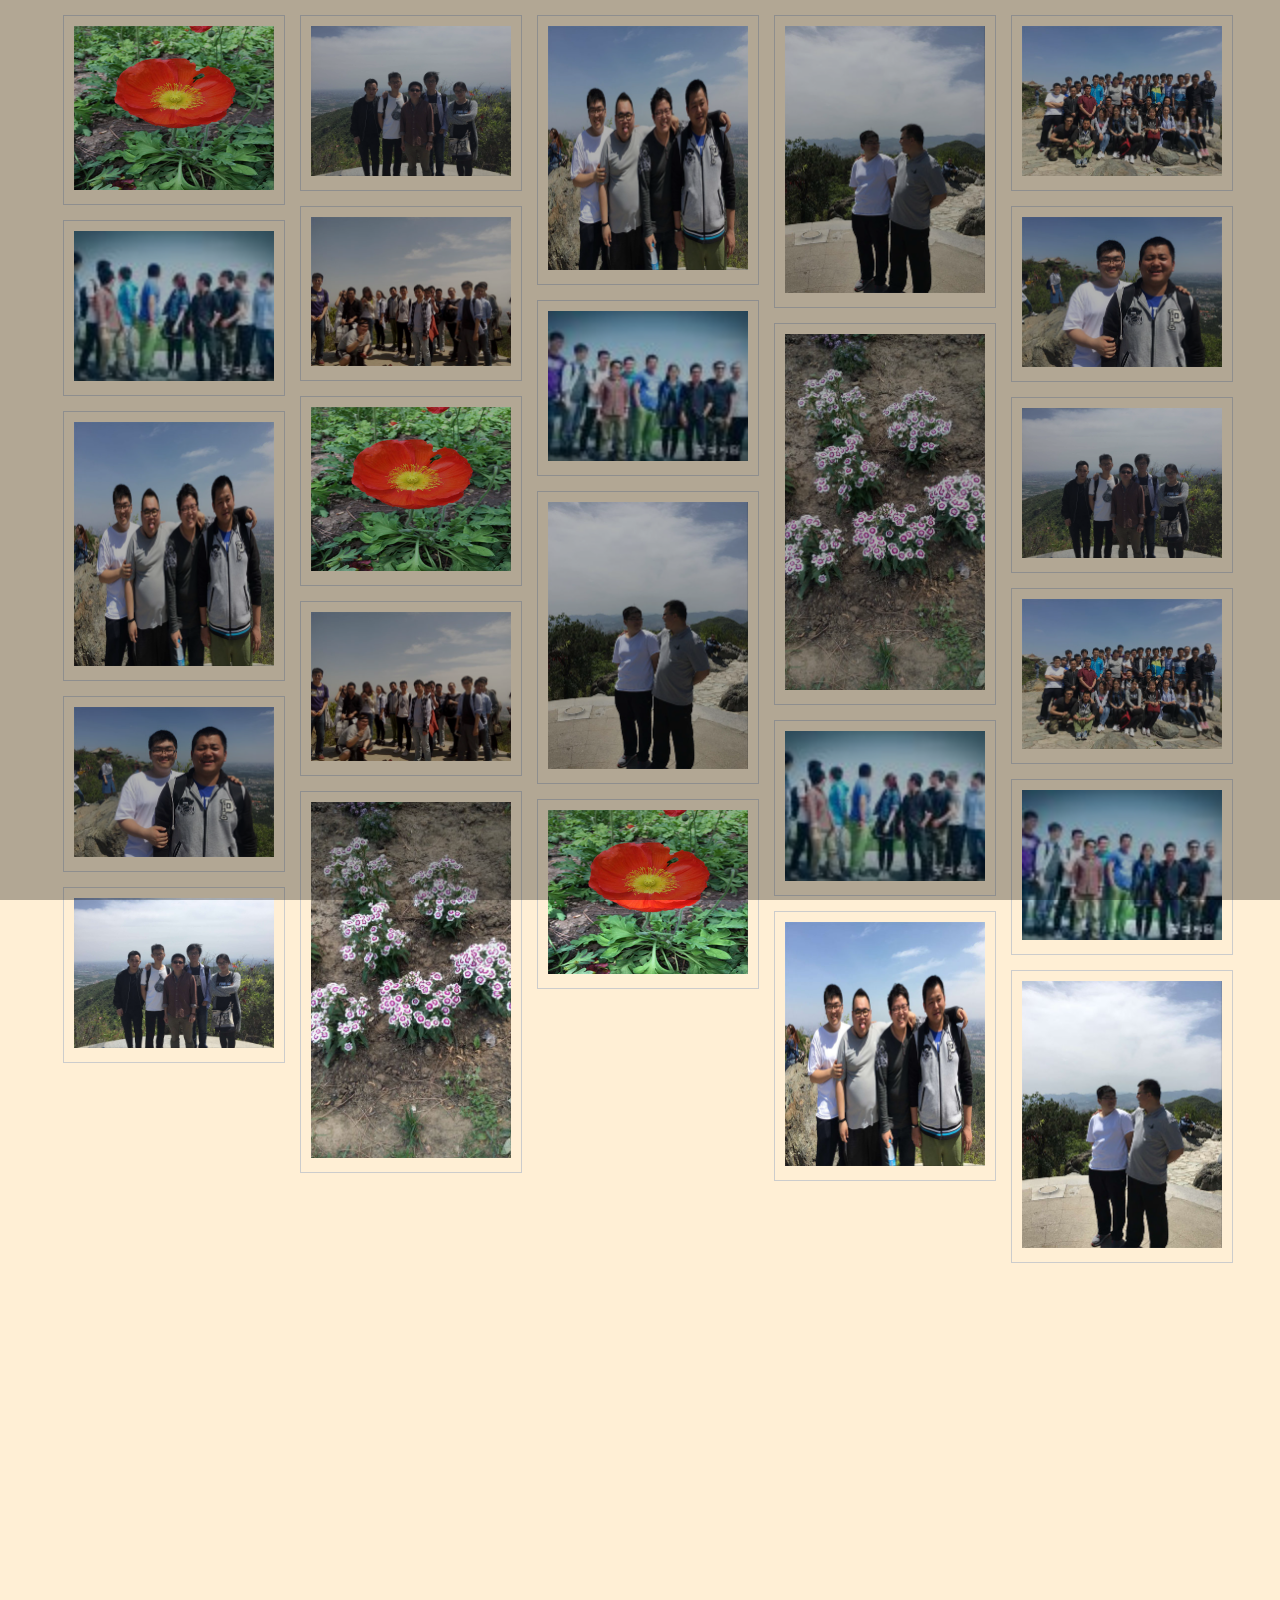
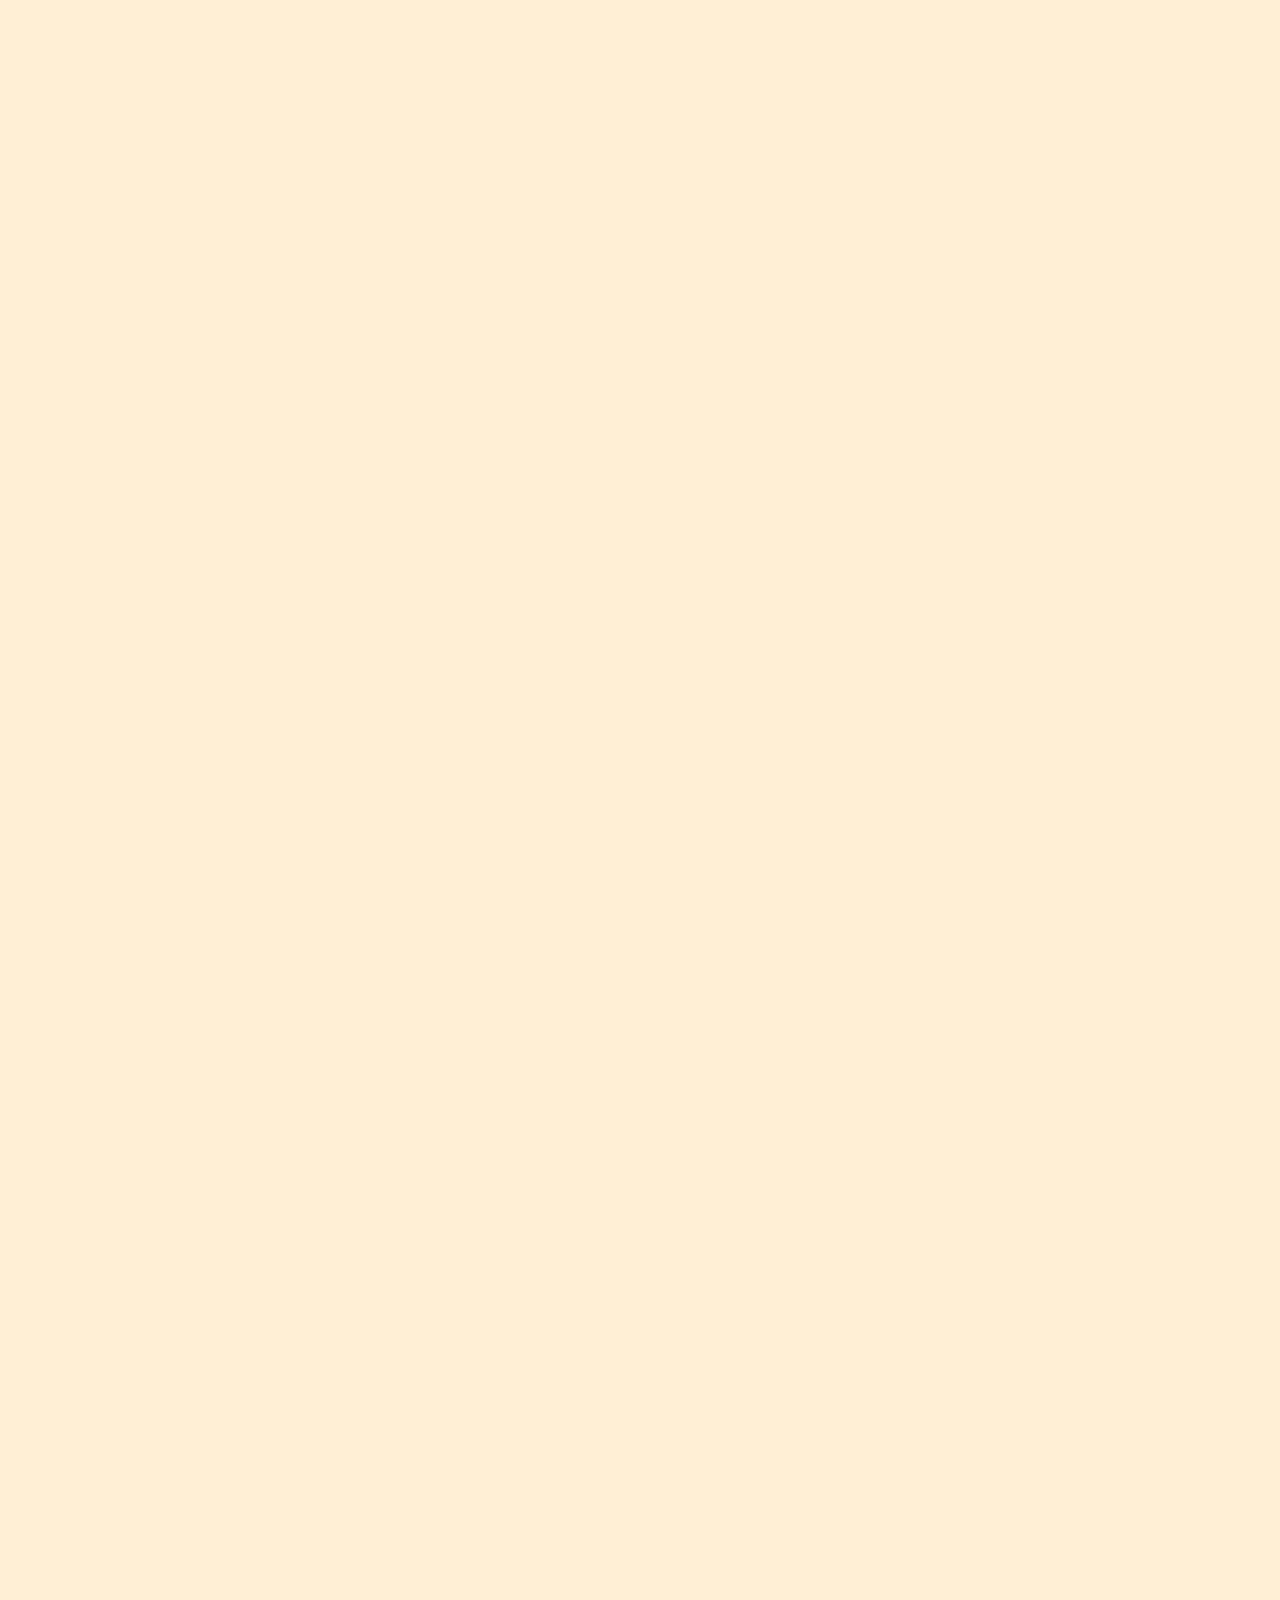
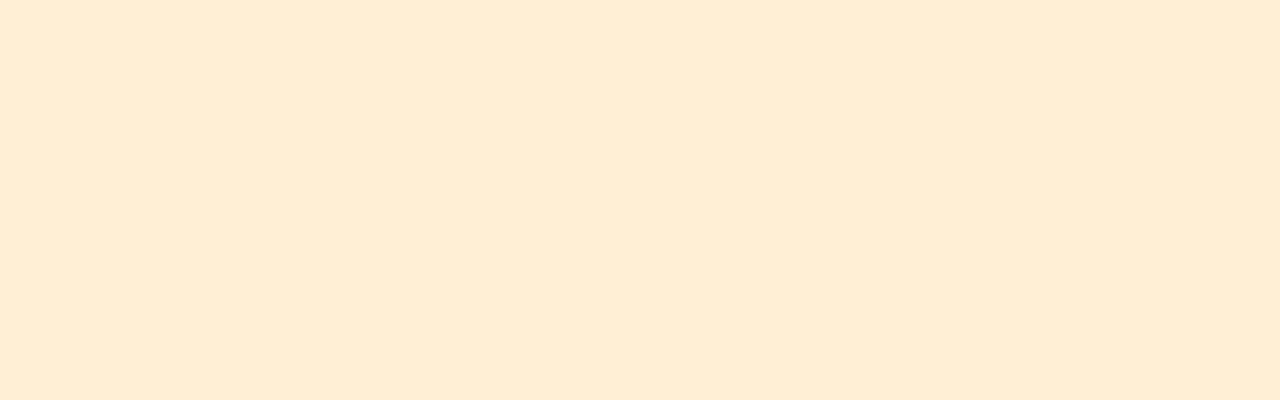
<file: 1首页.html>
<!DOCTYPE html>
<html>
<head lang="en">
    <meta charset="UTF-8">
    <title></title>
    <style>
        * {
            margin: 0;
            padding: 0
        }

        a {
            text-decoration: none;
            font-size: 14px;
            line-height: 20px;
            margin-left: 5px;
            color: #ebebeb;
        }

        body, html {
            width: 100%;
            background-color: papayawhip;
            height: 200%
        }

        #main {
            width: 100%;
            height: 100%;
            position: fixed;;
            background-color: rgba(0, 0, 0, 0.3);
            opacity: 1;
            /*padding-left: 50px;*/
            color: #ebebeb
        }

        .second {
            width: 100%;
            font-size: 24px;
            margin-top: 120px;
            opacity: 0
        }

        .third {
            width: 100%;
            font-size: 24px;
            margin-top: 100px;
            opacity: 0
        }

        .first {
            width: 100%;
            padding-top: 90px;
            opacity: 0
        }

        .inner {
            height: 100%;
            width: 100%;
            margin: 2% auto;
            text-align: center;
            position: absolute;
            z-index: 1001
        }

        .forth {
            width: 100px;
            border: 1px solid #222222;
            margin: 80px auto 0;
            opacity: 0;
            color: #252525;
            background-color: #7C7171;
        }

        #father {
            margin: 0 auto
        }

        .child {
            padding: 15px 0 0 15px;
            float: left;
        }

        .box {
            padding: 10px;
            border: 1px solid #ccc;
        }

        .box img {
            border: none;
            width: 200px;
            height: auto;
        }
    </style>
</head>
<body>
<div id="father">
    <div class="child">
        <div class="box"><img src="img/first/1.jpg" alt=""/></div>
    </div>
    <div class="child">
        <div class="box"><img src="img/first/2.jpg" alt=""/></div>
    </div>
    <div class="child">
        <div class="box"><img src="img/first/3.jpg" alt=""/></div>
    </div>
    <div class="child">
        <div class="box"><img src="img/first/4.jpg" alt=""/></div>
    </div>
    <div class="child">
        <div class="box"><img src="img/first/5.jpg" alt=""/></div>
    </div>
    <div class="child">
        <div class="box"><img src="img/first/6.jpg" alt=""/></div>
    </div>
    <div class="child">
        <div class="box"><img src="img/first/7.jpg" alt=""/></div>
    </div>
    <div class="child">
        <div class="box"><img src="img/first/8.jpg" alt=""/></div>
    </div>
    <div class="child">
        <div class="box"><img src="img/first/9.jpg" alt=""/></div>
    </div>
    <div class="child">
        <div class="box"><img src="img/first/10.jpg" alt=""/></div>
    </div>
    <div class="child">
        <div class="box"><img src="img/first/1.jpg" alt=""/></div>
    </div>
    <div class="child">
        <div class="box"><img src="img/first/2.jpg" alt=""/></div>
    </div>
    <div class="child">
        <div class="box"><img src="img/first/3.jpg" alt=""/></div>
    </div>
    <div class="child">
        <div class="box"><img src="img/first/4.jpg" alt=""/></div>
    </div>
    <div class="child">
        <div class="box"><img src="img/first/5.jpg" alt=""/></div>
    </div>
    <div class="child">
        <div class="box"><img src="img/first/6.jpg" alt=""/></div>
    </div>
    <div class="child">
        <div class="box"><img src="img/first/7.jpg" alt=""/></div>
    </div>
    <div class="child">
        <div class="box"><img src="img/first/8.jpg" alt=""/></div>
    </div>
    <div class="child">
        <div class="box"><img src="img/first/9.jpg" alt=""/></div>
    </div>
    <div class="child">
        <div class="box"><img src="img/first/10.jpg" alt=""/></div>
    </div>
    <div class="child">
        <div class="box"><img src="img/first/1.jpg" alt=""/></div>
    </div>
    <div class="child">
        <div class="box"><img src="img/first/2.jpg" alt=""/></div>
    </div>
    <div class="child">
        <div class="box"><img src="img/first/3.jpg" alt=""/></div>
    </div>
    <div class="child">
        <div class="box"><img src="img/first/4.jpg" alt=""/></div>
    </div>

</div>
<div id="main">
    <div id="inner" class="inner">
        <div class="first"><img src="img/first/QQ截图20160525202143.png" alt=""/></div>
        <div class="second">三期学员：李飞</div>
        <div class="third">PC端毕业设计</div>
        <div class="forth"><a href="HTML/2网页内容.html">点击ENTER</a></div>
    </div>


</div>

</body>
</html>
<script src="JS/DOM.js"></script>
<script src="JS/tween.js"></script>
<script>
    ~function () {
        window.onload = function () {
            sort();
            var val = null;
            var xhr = new XMLHttpRequest();
            xhr.open("get", "JSON/LI.txt?_=" + Math.random(), false);
            xhr.onreadystatechange = function () {
                if (xhr.readyState == 4 && /^2\d{2}$/.test(xhr.status)) {
                    val = eval("(" + xhr.responseText + ")")
                }
            };
            xhr.send(null);

            window.onscroll = function () {
                if (show()) {
                    var father = document.getElementById('father');
                    for (var i = 0; i < val.length; i++) {
                        var children = document.createElement('div');
                        children.className = 'child';
                        father.appendChild(children);
                        var box = document.createElement('div');
                        box.className = 'box';
                        children.appendChild(box);
                        var oImg = document.createElement('img');
                        oImg.src = val[i].img;
                        box.appendChild(oImg);
                    }
                    sort();
                }
            };
        };
        function sort() {
            var father = document.getElementById("father");
            var children = DOM.getByClass("child");
            var childNum = Math.floor(DOM.win("clientWidth") / children[0].offsetWidth);
            DOM.setGroupCss(father, {width: children[0].offsetWidth * childNum + 'px'});
            var ary = DOM.getByClass("child", father);
            var aryHeight = [];
            for (var i = 0; i < ary.length; i++) {
                var cur = ary[i];
                var curHeight = cur.offsetHeight;
                if (i < childNum) {
                    aryHeight.push(curHeight);
                } else {
                    var curMinHeight = Math.min.apply(null, aryHeight);
                    var curMinIndex = minIndex(aryHeight, curMinHeight);
                    cur.style.position = 'absolute';
                    cur.style.top = curMinHeight + 'px';
                    cur.style.left = ary[curMinIndex].offsetLeft + 'px';
                    aryHeight[curMinIndex] += cur.offsetHeight;
                }
            }
        }

        function minIndex(ary, curMinHeight) {
            for (var i in ary) {
                if (ary[i] === curMinHeight) {
                    return i;
                }
            }
        }

        function show() {
            var father = document.getElementById('father');
            var children = DOM.getByClass("child");
            var lastChild = children[children.length - 1].offsetTop + Math.floor(children[children.length - 1].offsetHeight / 2);
            var scrollTop = DOM.win("scrollTop");
            var documentH = DOM.win("clientHeight");
            return (lastChild < scrollTop + documentH) ? true : false;
        }
    }()

    ~function () {
        var main = document.getElementById("inner");
        var div = main.getElementsByTagName("div");
        var four = document.getElementsByClassName("forth")[0];
        var timer = setInterval(function () {
            move(part, part1)
        }, 3000);

        function move(callback, callback1) {
            for (var i = 0; i < div.length; i++) {
                ~function (i) {
                    setTimeout(function () {
                        callback.call(div, i)
                    }, 500 * i);
                    setTimeout(function () {
                        callback1.call(div, i)
                    }, 2500);
                }(i)
            }
        }

        function part(i) {
            animate(this[i], {opacity: 1}, 500);
        }

        function part1(i) {
            animate(this[i], {opacity: 0}, 500);
        }

        four.onclick = function () {
            window.clearTimeout(timer)
        }
    }();
</script>
</file>
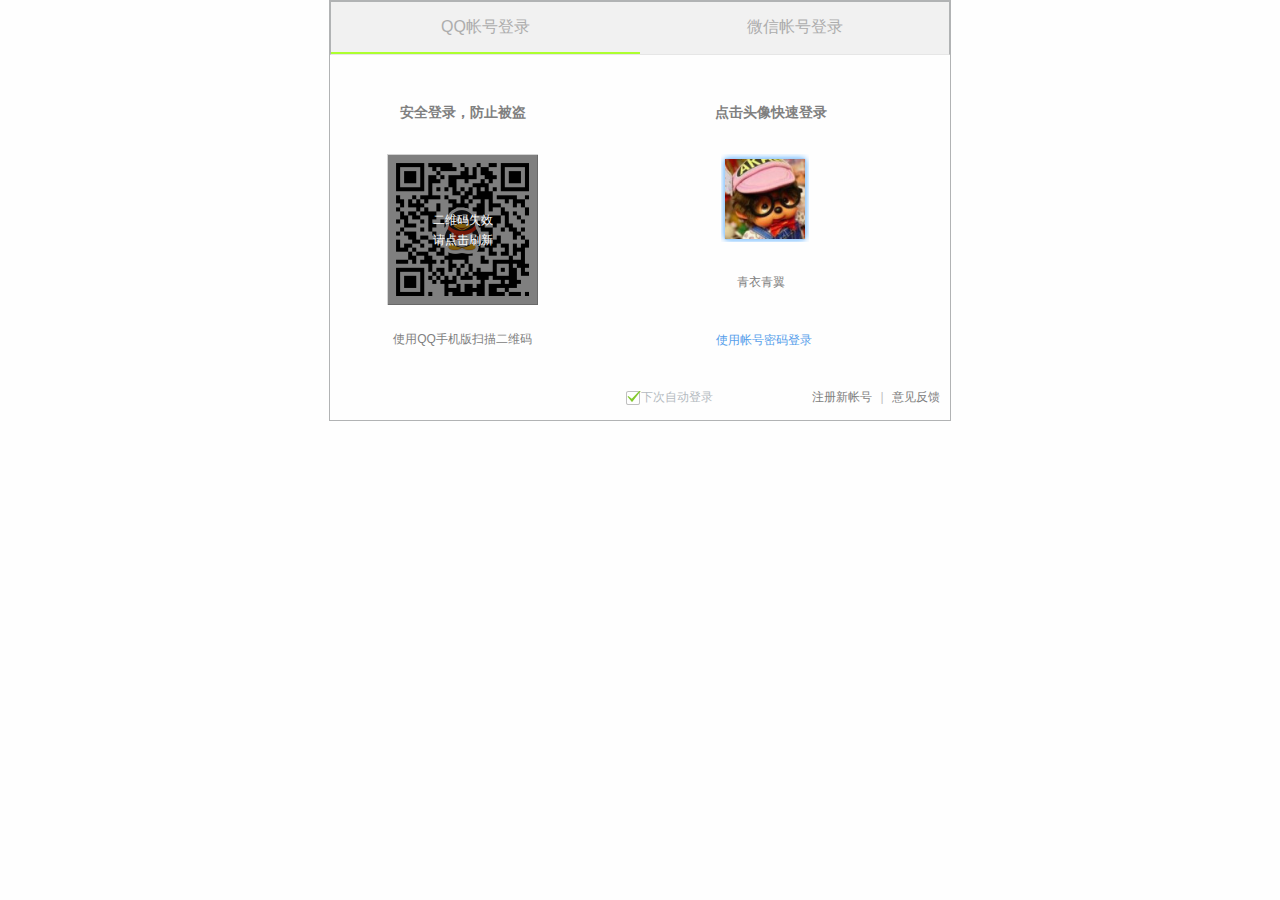
<file: HTML/3登陆页面.html>
<!DOCTYPE html>
<html>
<head lang="en">
    <meta charset="UTF-8">
    <title></title>
    <style>
        html{overflow:hidden}
        body{font-family:宋体,Tahoma,Verdana,Arial;font-size:12px;color:gray;margin:0;background:#fefefe}
        ul{padding:0;margin:0}
        ul li{list-style-type:none}
        a{text-decoration:none;cursor:pointer;outline:0}
        a:hover{text-decoration:underline}



.login{width:620px;border:1px solid #b1b3b4;margin:0 auto;position:relative;overflow:hidden}.header{height:50px;border-bottom:0;position:relative;z-index:1001}
.other_login{float:left;width:352px;}
 .other_login .loginTips{height:50px;font-size:14px;font-weight:bold;position:relative}
        .other_login.other_login .qloginTips{display:none;width:100%;text-align:center}
.plogin .email_list li,.plogin .email_list p{height:31px;line-height:31px;margin:0;overflow:hidden;padding-left:10px}.plogin .email_list p{height:16px;line-height:10px}

.qlogin{height:178px;width:300px;position:relative;margin:0 auto;}
.qlogin .qlogin .qlogin_show{width:240px;height:130px;position:absolute;left:30px;top:18px;overflow:hidden}
.qlogin .qlogin_list{height:100%;position:absolute;text-align:center;margin: 0 100px;}
        .qlogin .prePage{width:30px;height:120px;position:absolute;top:20px;left:0;text-align:center;display:none
        }.qlogin .nextPage{width:30px;height:120px;position:absolute;top:20px;right:0;text-align:center;display:none}.qlogin .preRow{width:16px;height:35px;display:inline-block;margin-top:35px;background:url(http://imgcache.qq.com/ptlogin/v4/style/20/images/c_icon_2_tiny.png) no-repeat -181px -185px;_background:url(../img/head/c_icon_2_tiny.png) no-repeat -181px -185px;cursor:pointer}
        .qlogin .prePage:hover .preRow{background-position:-181px -228px}.qlogin .nextRow{width:16px;height:35px;display:inline-block;margin-top:35px;background:url(http://imgcache.qq.com/ptlogin/v4/style/20/images/c_icon_2_tiny.png) no-repeat -201px -185px;_background:url(../img/head/c_icon_2_tiny.png) no-repeat -201px -185px;cursor:pointer}
        .qlogin .face img{width:80px;height:80px;border:0;position: relative;top:5px;}
    .bottom{text-align:right;font-size:12px;clear:both;position:relative;height:46px;line-height:46px;padding-right:10px;z-index:1002}
        .bottom .link{color:gray}
        .bottom .dotted{color:#bfbfbf;margin:0 5px}
        .qrlogin{width:265px;height:270px;float:left;position:relative;}
        .qrlogin .qr_title{position:absolute;top:0;text-align:center;width:100%;font-size:14px;font-weight:bold}
        .qrlogin .qr_img_box{width:150px;height:150px;position:absolute;top:50px;left:57px}
 .qrlogin .qr_img{position:absolute;top:0;left:0;width:149px;height:149px;border:1px solid #d3d3d3}
.qrlogin .qr_img_logo{position:absolute;width:42px;height:47px;top:54px;left:54px;background:url(../img/head/c_icon_2_tiny.png) no-repeat -156px -473px;}
  .qrlogin .qr_invalid{display:none;width:150px;height:150px;left:1px;top:1px;position:absolute;cursor:pointer}
 .qrlogin .qr_mengban{background:#000;width:150px;height:150px;position:absolute;top:0;left:0;filter:Alpha(opacity=50);opacity:.5}
.qrlogin .qr_invalid_tips{color:#fff;left:0;line-height:20px;position:absolute;text-align:center;top:55px;width:150px;cursor:pointer}
 .qrlogin .qr_info{bottom:20px;position:absolute;text-align:center;width:100%}
 .qrlogin .qr_info_link{text-decoration:none;display:inline-block;width:152px;height:30px;line-height:30px;color:gray;_background:url(../img/head/c_icon_2_tiny.png) no-repeat 0 -474px}
        .qrlogin .qr_info_link:hover{background-position:0 -506px;text-decoration:none}
        .face{display: block;width: 88px;  height: 88px;  position: relative;  background: url(../img/head/c_icon_2_tiny.png) no-repeat -91px -183px;}
        .uin{display:none;position: relative;background-color: rgba(0,0,0,.4);width: 80px;top:-17px;left:4px;}
        .nick{width: 50px;  display: block;  position: absolute;  top: 120px;  left: 15px;}
        .qlogin_show{width: 100%;height: 100%}
        .point{width: 16px;height: 16px;display: block;float: left; margin-left: 295px;margin-top: 17px;}
        .display{background: url(../img/head/c_icon_2_tiny.png) no-repeat -228px -250px;line-height: 46px;}
        .low_login_wording{ float: left;  height: 14px;   color: #b5bbc1;  cursor: pointer;line-height: 46px;}
        .show{position: absolute;top:50px;left: 240px;display: none;opacity: 0}
        .switcher_plogin{margin-left:95px;  text-align: center;color: #579feb;}
        .login_tab .list_item {  display: inline-block;  zoom: 1;  width: 50%;  text-align:center;  }
        li {  vertical-align: top;  }
        .login_tab .list_item .tab_item {  display: block;
            width: 100%;  height: 50px;  line-height: 50px;  font-size: 16px;  color: #adadad;  }
        .login_tab .list_item {  display: inline-block;  zoom: 1;  width: 50%;  text-align: center;  }
         .login_tab .current .tab_item_wx {
            border-bottom-color: #4ab218;
        }
        .login_dialog .login_tab .current .tab_item {
            height: 49px;  border-bottom: 2px solid #999;  margin-bottom: -2px;  color: #000;
        }
        .login_dialog .login_tab .list_item .tab_item {
            display: block;  width: 100%;  height: 50px;  line-height: 50px;  font-size: 16px;  color: #adadad;
        }
        a:visited, a[tabindex='-1']:focus {  outline: 0 none; color: #2a2a2a; text-decoration: none;   }
        .login_dialog .login_tab .list_item .tab_item {  line-height: 50px;  font-size: 16px;  color: #adadad;  }
.tab_list{   margin-bottom: -1px;  border: 1px solid #b1b3b4;  border-bottom-color: #e6e6e6;  background: #f1f1f1; }
        .header {
            height: 50px;
            border-bottom: 0;
            position: relative;
            z-index: 1001;}
        .current{border-bottom: 2px solid greenyellow}
        .firstHide{position: relative;display: none}
        .desc{text-align: center}
        input{display: block;outline: none;position: relative;line-height: 16px;padding:10px;padding-right: 0;margin-bottom: 15px;width: 255px;border-radius: 5px;color: #AEADAE;border: 1px solid #AEADAE}
        #title0{color: #00A5FF}
        #form{margin: 30px auto;width: 275px;text-align: center;}
        #last{width: 265px;background-color: lightgreen;color: #252525}
        #qqLoad{display: block}

        /*微信登陆*/
        .secondHide{display: none}
        .sImg{display: block;width:148px;height: 148px;border: 1px solid #AEADAE }
        .S2{width: 150px;margin:20px auto}
        .S3{width: 230px;background-color: #ebebeb;border-radius: 8px;text-align: center;margin: 0 auto;margin-bottom: 20px;}
        .S1{width: 150px;background-color: #AEADAE;text-align: center;margin: 0 auto;font-size: 14px;line-height: 14px;padding: 5px}
         .error_tips{    display: none;
             position: absolute;
             width: 258px;
             left: 50%;
             margin-left: -129px;
             z-index: 1000;
             top: 45px;}
        .error_logo{
            position: absolute;
            left: 3px;
            height: 18px;
            line-height: 18px;
            width: 18px;
            background: url(../img/live/icon_3_tiny.png) no-repeat 0 -162px;}
        .err_m{display: inline-block;
            padding-left: 20px;
            line-height: 18px;
            color: #ff3b30;
            vertical-align: middle;
            text-align: left;}
        .ss{position: absolute;
            top: 125px;
            left: 185px;
            font-size: 14px;
            line-height: 16px;
            color: #aaa;
            cursor: text;}
    </style>
</head>
<body>
<div class="login" id="login">

        <div class="login_tab"><ul class="tab_list"><li class="list_item _list_item_qq current" data-type="qq"><a href="javascript:void(0);" class="tab_item tab_item_qq"><span class="item_inner">QQ帐号登录</span></a></li><li class="list_item _list_item_wx" data-type="wx"><a href="javascript:void(0);" class="tab_item tab_item_wx"><span class="item_inner">微信帐号登录</span></a></li></ul></div>
        <div class="header">   </div>
    <div id="qqLoad">
        <div class="qrlogin" id="qrlogin"><label class="qr_title">安全登录，防止被盗</label>

            <div class="qr_img_box" id="qr_img_box"><img id="qr_img" class="qr_img" src="../img/head/ptqrshow.png">
                <span id="qr_img_logo" class="qr_img_logo"></span> <span id="qr_invalid" class="qr_invalid" style="display: block;"><span id="qr_mengban"
                                                                                                                                         class="qr_mengban"></span> <span id="qr_invalid_tips" class="qr_invalid_tips">二维码失效<br>请点击刷新</span></span></div>
            <div class="qr_info"><a class="qr_info_link" id="qr_info_link" href="http://im.qq.com/mobileqq/#from=login"
                                    target="_blank" tabindex="13">使用QQ手机版扫描二维码</a></div>
            <div class="split_line"></div>
        </div>
        <div class="other_login" id="other_login">
            <div id="loginTips" class="loginTips"><span class="qloginTips" id="qloginTips" href="javascript:void(0);" style="display: block;">点击头像快速登录</span>

            </div>
            <div class="qlogin" id="qlogin">
                <div class="qlogin_show" id="qlogin_show">
                    <div class="qlogin_list" id="qlogin_list">
                        <a href="4.登陆跳转后的页面和2同.html" class="face"> <img  id="img_798816789" src="../img/head/g.jpg" alt=""/></a>
                        <span class="uin">798816789</span>
                        <span id="nick_798816789" class="nick">青衣青翼</span>

                    </div>
                </div>
                <a  class="switcher_plogin" href="javascript:void(0);" tabindex="8">使用帐号密码登录</a>
            </div>
        </div>
        <div class="firstHide">
            <div class="mainbox">
                <div class="desc">
                    <h2> 在网吧等公共环境可能导致帐号密码泄漏，</br>
                        使用 <a id="title0" href="">QQ手机版扫码登录，</a>更安全。</h2>
                </div>
                <div class="error_tips" id="error_tips"><span class="error_logo" id="error_logo"></span> <span class="err_m" id="err_m"></span>
                </div>
                <div id="form">
                    <input id="input1" type="text" value="支持QQ号/邮箱/手机号登陆"/>
                    <input id="input2" type="password" maxlength="16">
                    <p class="ss" id="ss">密码</p>
                    <div id="submit">
                        <a href="javascript:void 0">
                            <input id="last" type="button" value="登陆"/></a>
                    </div>
                </div>

            </div>

        </div>


        <div class="bottom" id="bottom">
            <a href="javascript:void 0" class="link" target="_blank" tabindex="11">注册新帐号</a> <span class="dotted">|</span>
            <a class="link" id="feedback_qlogin" target="_blank" tabindex="12">意见反馈</a>
            <a href="" class="point display"></a>
            <label class="low_login_wording" id="q_low_login_wording">下次自动登录</label>

        </div>

        <div class="show" id="show">
            <img src="../img/head/big_24_tiny.png" alt=""/>
        </div>
    </div>
    <div class="secondHide">
        <div class="secondC">
            <div class="S1">安全登录，防止被盗</div>
            <div class="S2"><img class="sImg" src="../img/head/code.jpg" alt=""/></div>
            <div class="S3">请使用微信扫描二维码登录</br>
                “腾讯视频微信登录”</div>
        </div>
    </div>
</div>

</body>
</html>
<script src="../JS/DOM.js"></script>
<script src="../JS/utils.js"></script>
<script src="../JS/zhufengTween.js"></script>
<script>
    var right= document.getElementsByClassName('uin')[0];
    var face= document.getElementsByClassName('face')[0];
    var leftBox= document.getElementById("qr_img_box");
    var leftDis= document.getElementById("show");
    var weiXin= document.getElementsByClassName('_list_item_wx')[0];
    var weiC= document.getElementsByClassName('secondHide')[0];
    var qqC= document.getElementById("qqLoad");
    var qq= document.getElementsByClassName('_list_item_qq ')[0];
    var tarClick= document.getElementsByClassName('switcher_plogin')[0];
    var hideFi= document.getElementById("qrlogin");
    var hideSe= document.getElementById("other_login");
    var hideLi=  document.getElementsByClassName("firstHide")[0];
    tarClick.onclick= function () {
        hideFi.style.display='none';
        hideSe.style.display='none';
        hideLi.style.display='block'
    };
    weiXin.onclick= function () {
        weiC.style.display='block';
      utils.addClass(weiXin,'current');
      utils.removeClass(qq,"current");
        qqC.style.display='none'

    };
    qq.onclick= function () {
        qqC.style.display='block';
        utils.addClass(qq,'current');
        utils.removeClass(weiXin,"current");
        weiC.style.display='none'
    };


    function pub(x) {
        zhufengAnimate( x,{opacity:1},500);
      x.style.display='block';
    }
    function pub2(x) {
        zhufengAnimate( x,{opacity:0},500);
       x.style.display='none'
    }
    leftBox.onmouseenter= function () {
        leftDis.style.display='block';
        pub( leftDis)
    };
    leftBox.onmouseleave= function () {
         pub2( leftDis)
    };
    face.onmouseenter= function () {
        pub(right)
    };
    face.onmouseleave= function () {
        pub2(right)

    };
    var reg=/^(\w-*\.*)+@(\w-?)+(\.\w{2,})+$/;
    var reg1=/^[0-9]{5,11}\s*$/;

     var reg2=/^(13[0-9]{9})|(14[0-9])|(18[0-9])|(15[0-9][0-9]{8})$/;
//    手机号码
// QQ号密码
    var reg3=/^[a-zA-Z]\w{5,17}$/;
    var oName= document.getElementById("input1");
    var va= document.getElementById("err_m");
    var ser= document.getElementById("input2");
     var mainV= document.getElementById("error_tips");
    var ss= document.getElementById("ss");
    var last= document.getElementById("last");
     oName.onfocus= bind3;
     ser.onfocus= function () {
         ss.style.display='none';
         bind3();
     };
         function bind3(){
         mainV.style.display='none';
         va.innerText='';
        if( this.value=this.defaultValue){
            this.value="";
        }
        this.value="";
    };
    var flag=false;

    oName.onblur=function(){

        var val=this.value;
        var regSpace=/\s+/g;
        val=val.replace(regSpace,"");
        var length=val.length;
        if(length){
            if(3<length<10){
                if(!reg1.test(val)){
                    mainV.style.display='block';
                    va.innerText='请输入正确账号'
                }else{
                    flag=true
                }
            }else if(length>10){
                if(!(reg2.test(val)||reg.test(val))){
                    mainV.style.display='block';
                    va.innerText='请输入账户'
                }else{
                    flag=true
                }
            }
        }else{
            this.value='支持QQ号/邮箱/手机号登陆'
        }

    }
    var flag1=false;
    ser.onblur= function () {
        var val=this.value;
        var regSpace=/\s+/g;
        val=val.replace(regSpace,"");
        var length=val.length;
        if(length){
            if(5<length<16){
                if(!reg3.test(val)){
                    mainV.style.display='block';
                    va.innerText='请输入正确密码'
                }else{
                    flag1=true
                }
            }
        }else{
            this.value="";
            ss.style.display='block';
        }

    }
    last.onclick= function () {
        if(flag==flag1==true){
        window.open("./2网页内容.html");

        }else{
            mainV.style.display='block';
            va.innerText='非合法输入，请重新输入'
        }
    }
</script>
</file>
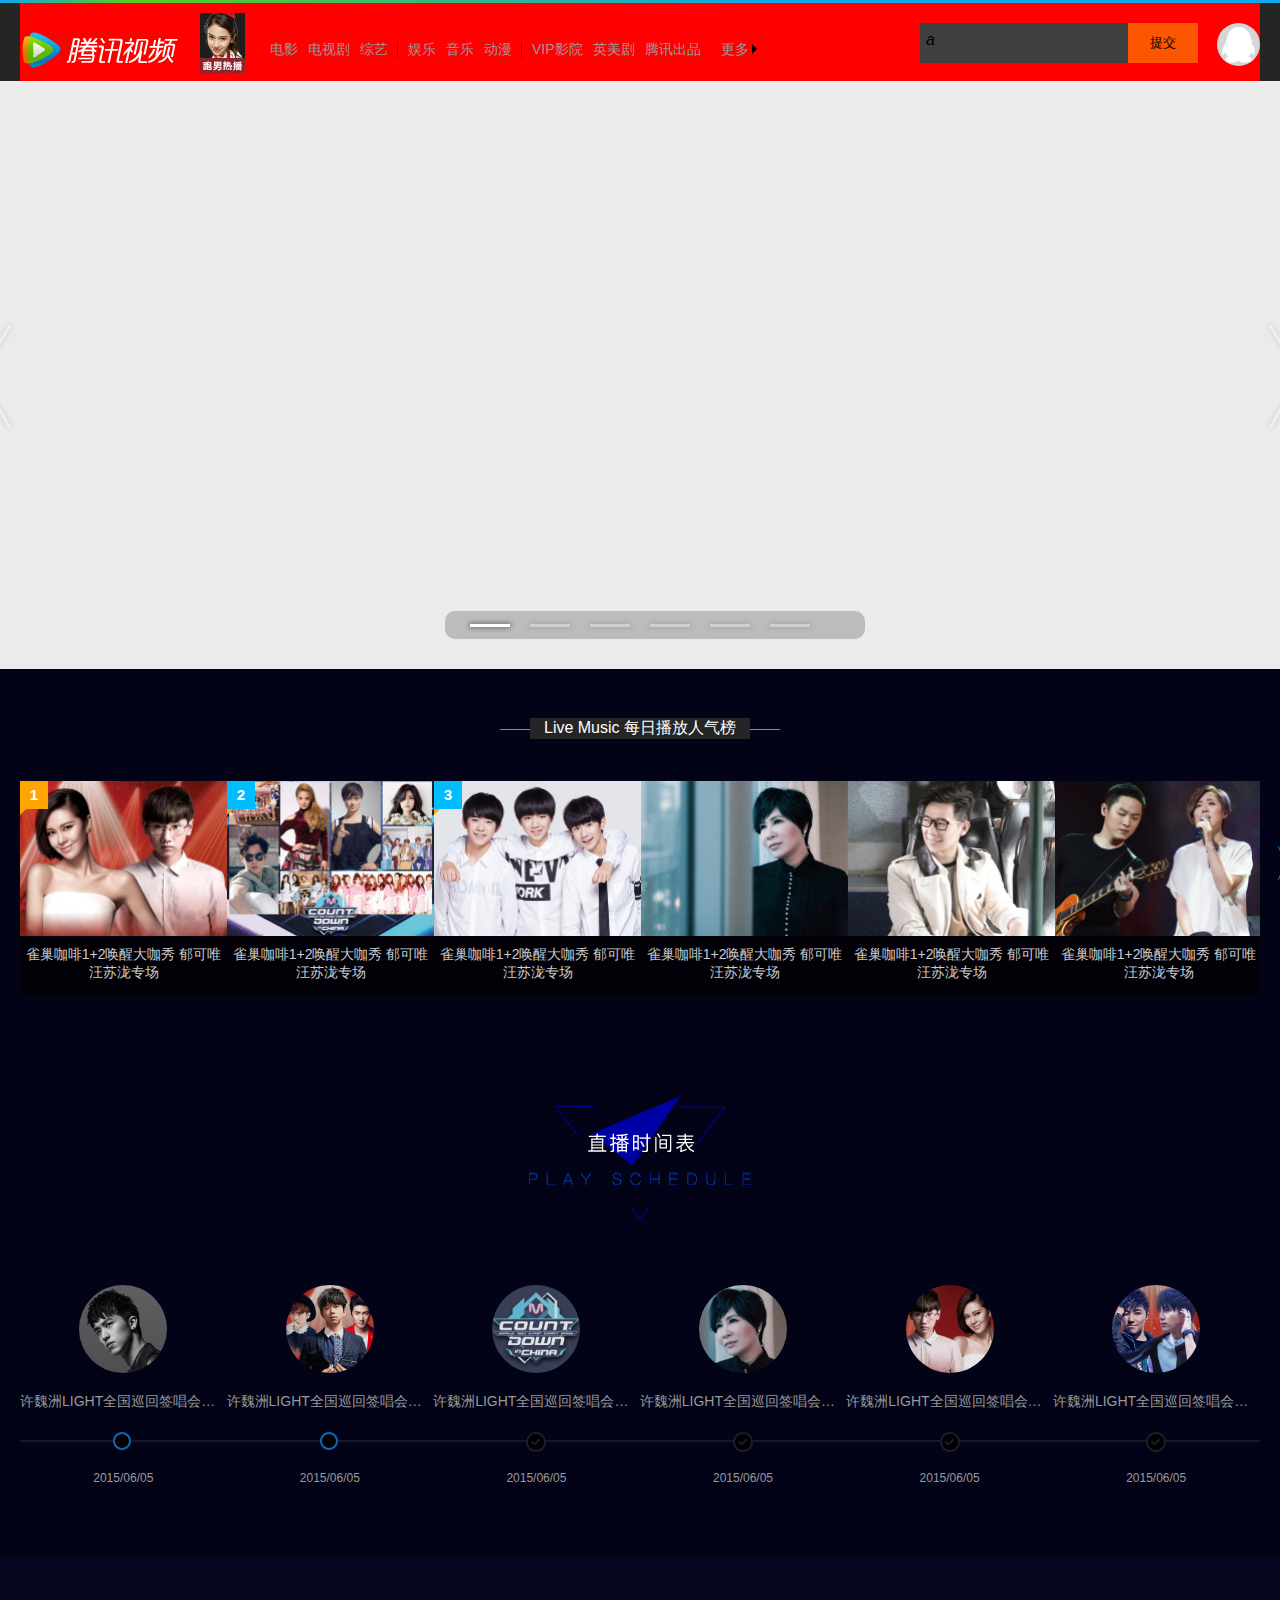
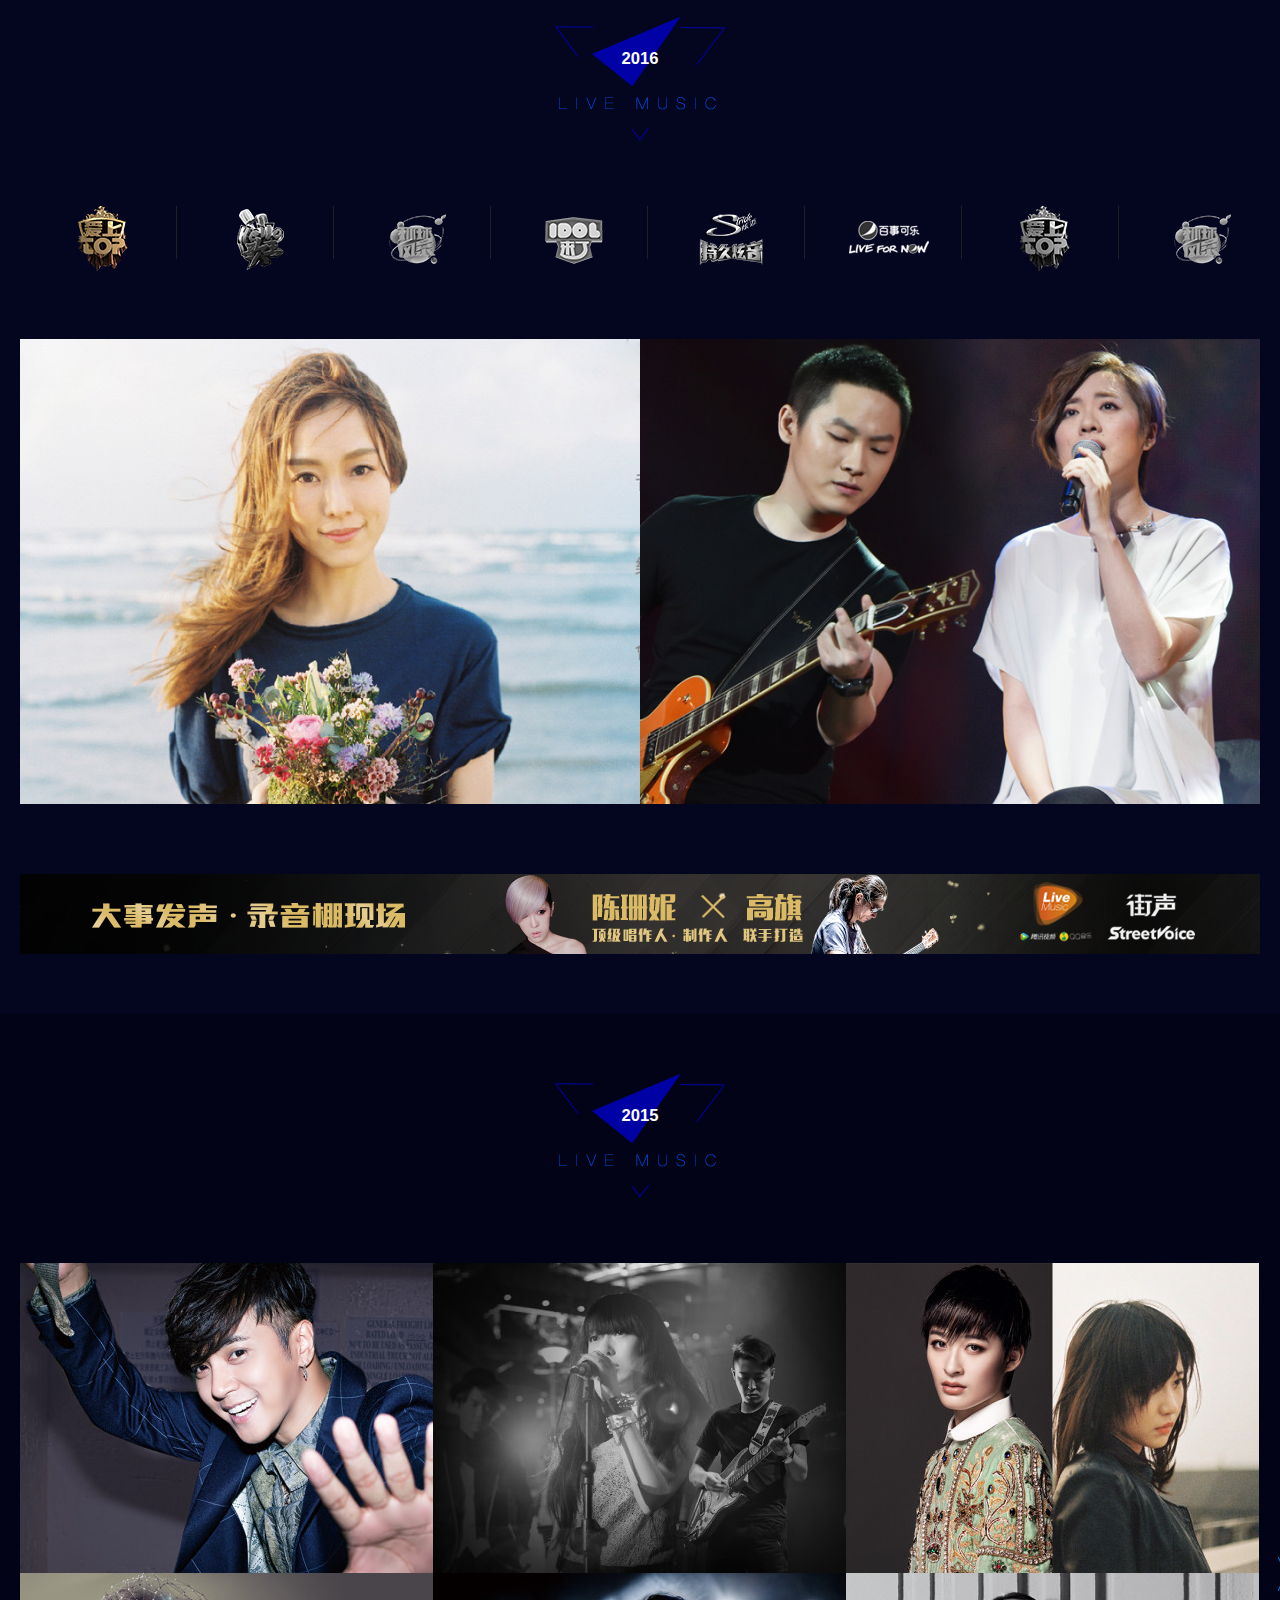
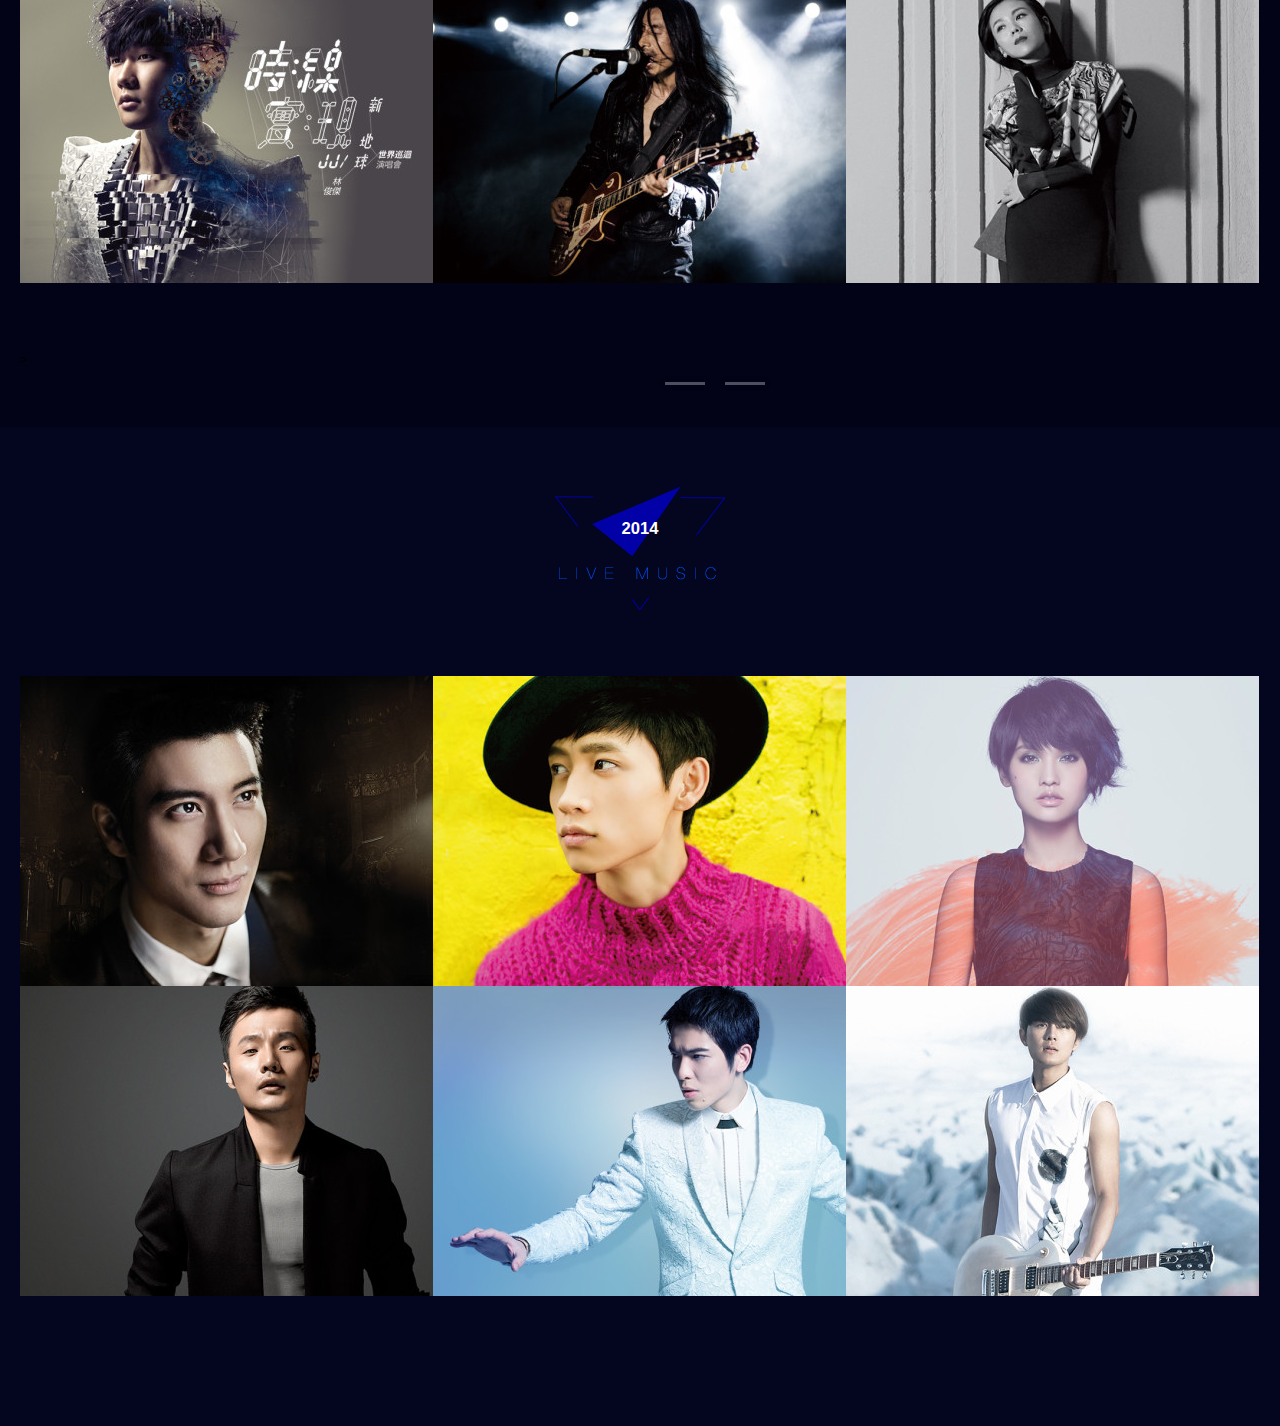
<file: HTML/5.演唱会.html>
<!DOCTYPE html>
<html>
<head lang="en">
    <meta charset="UTF-8">
    <!--<link rel="stylesheet" href="../CSS/live.css"/>-->
    <style>
        body, h1, h2, h3, h4, h5, p, dl, dd, ul, ol, form, input, textarea, th, td, select {
            margin: 0;
            padding: 0;
        }

        em {
            font-style: normal;
        }

        li {
            list-style: none;
        }

        a {
            text-decoration: none;
            display: inline-block
        }

        img {
            border: none;
            vertical-align: top;
        }

        table {
            border-collapse: collapse;
        }

        input, textarea {
            outline: none;
        }

        textarea {
            resize: none;
            overflow: auto;
        }

        html, body {
            font-size: 12px;
            font-family: "Microsoft yahei", Arial, SimSun;
            background-color: #252525;
        }

        body {
            width: 100%
        }

        .clear {
            zoom: 1;
        }

        .clear:after {
            content: '';
            display: block;
            clear: both;
        }

        .fl {
            float: left;
        }

        .fr {
            float: right;
        }

        .border {
            background-color: red
        }

        .triangle-right {
            border: 5px dashed transparent;
            display: inline-block;
            width: 0;
            height: 0;
            overflow: hidden;
        }

        .triangle_left {
            border-right: 5px solid #000
        }

        .triangle_down {
            border-top: 5px solid #000
        }

        .triangle_right {
            border-left: 5px solid #000
        }

        .triangle_up {
            border-bottom: 5px solid #000
        }

        #all {
            width: 100%;
            min-width: 1260px;
        }

        #head {
            position: relative;
            width: 100%;
            background-color: #000000
        }

        .headLine {
            height: 3px;
            background-color: #0fa6ea;
            background: -webkit-linear-gradient(left, rgba(15, 166, 234, 1) 0, rgba(89, 204, 24, 1) 10%, rgba(15, 166, 234, 1) 60%, rgba(15, 166, 234, 1) 100%)
        }

        .headInner {
            margin: 0 auto;
            position: relative;
            height: 78px;
            width: 1240px;
            background-color: red
        }

        .logo {
            width: 220px;
            padding-top: 28px;
        }

        .logoB {
            background: url("../img/live/logo_white.svg") 0 0 no-repeat;
            width: 160px;
            height: 40px;
            display: inline-block
        }

        .logo2 {
            position: absolute;
            top: 10px;
            left: 180px;
            width: 45px;
            height: 60px;
            z-index: 1
        }

        .logoAngela {
            background: url("../img/live/head.jpg") center no-repeat;
            width: 45px;
            height: 60px
        }

        .headIntro {
            position: absolute;
            left: 240px;
            top: 33px;
            white-space: nowrap;
            font-size: 0;
            letter-spacing: -5px
        }

        .innerCon {
            float: left;
            vertical-align: top;
            padding: 6px 0;
            overflow: hidden
        }

        .inList {
            float: left;
            height: 16px;
            line-height: 16px;
            vertical-align: top;
            padding: 0 5px;
            margin-left: -1px;
            border-left: 1px solid #363636;
            font-size: 0;
            letter-spacing: normal
        }

        .listText {
            float: left;
            line-height: 14px;
            vertical-align: top;
            font-size: 14px;
            letter-spacing: normal
        }

        .alertT {
            position: relative;
            padding: 0 5px;
            font-size: 14px;
            color: #999
        }

        .showInner {
            float: left;
            position: relative;
            height: 16px;
            line-height: 14px;
            font-size: 14px;
            padding: 6px 5px 6px 10px;
            z-index: 2;
            color: #999
        }

        .more {
            position: relative;
            float: left;
            letter-spacing: normal
        }

        /*隐藏*/
        .hideShow {
            position: absolute;
            top: 27px;
            right: 1px;
            background: #363636;
            border: 1px solid #363636;
            font-size: 14px;
            z-index: 1;
            display: none
        }

        .pop_list {
            display: inline-block;
            padding: 0 10px;
            font-size: 0;
            vertical-align: top
        }

        .pop_cont {
            position: relative;
            padding: 10px;
            zoom: 1;
            background: #363636;
            font-size: 0;
            white-space: nowrap
        }

        .pop_list li {
            padding: 5px 5px;
            font-size: 14px;
            white-space: nowrap
        }

        .pop_link {
            position: relative;
            display: inline-block;
            color: #999
        }

        .pop_link:hover, .showInner:hover, .alertT:hover {
            color: orange
        }

        .search {
            position: absolute;
            top: 20px;
            right: 62px;
            width: 278px;
            height: 40px
        }

        .searchIcon {
            display: block;
            position: absolute;
            top: 8px;
            left: 6px;
            font-size: 16px;
            overflow: hidden
        }

        .searchInput {
            float: left;
            width: 170px;
            height: 40px;
            line-height: 40px;
            padding-left: 28px;
            border: 0 none;
            padding-right: 10px;
            border: none;
            font-size: 14px;
            background: #404040;
            color: #858585;
        }

        .searchVal {
            position: absolute;
            top: 0;
            right: 0;
            width: 70px;
            height: 40px;
            background: #FE5500;
            border: none;
        }

        .qq {
            position: absolute;
            z-index: 2;
            top: 20px;
            right: 0;
            border-radius: 50%
        }

        .qqAlert {
            border-radius: 50%;
            overflow: hidden
        }

        /*内容区 focus*/
        .focus {
            width: 100%;
            height: 588px;
            background-color: #ebebeb;
            position: relative
        }

        .auto {
            width: 100%;
            height: 100%;
            position: relative;
            overflow: hidden
        }

        .autoImg {
            display: block;
            position: absolute;
            top: 0;
            left: 0;
            z-index: 3;

            width: 100%;
            height: 100%;
            opacity: 1;
        }

        .focusCtrl {
            position: absolute;
            z-index: 5;
            left: 50%;
            bottom: 30px;
            margin-left: -195px;
            width: 390px;
            height: 28px;
        }

        .focusLine {
            width: 100%;
            height: 100%;
            text-align: center;
        }

        .focusLine1 {
            width: 100%;
            height: 100%;
            border-radius: 10px;
            padding: 0 15px;
            background-color: rgba(0, 0, 0, .2);
            text-align: center
        }

        .index {
            width: 52px;
            float: left;
            margin: 0 4px;
        }

        .index {
            width: 52px;
            float: left;
            margin: 0 4px;
        }

        .index a {
            display: inline-block;
            width: 100%;
            padding: 7px 0 6px;
            color: #2a2a2a
        }

        .click {
            width: 100%;
            display: inline-block;
            height: 15px;
            overflow: hidden;
            background: url(../img/live/focusCTR.png) no-repeat;
            background-position: 0 -110px;
        }

        .click1 {
            width: 100%;
            background-position: -120px -110px;
        }

        .pubAuto {
            background: url(../img/live/focusCTR.png) no-repeat;
            display: inline-block;
            width: 60px;
            height: 110px;
        }

        .left {
            position: absolute;
            z-index: 11;
            top: -290px;
            width: 60px;
            height: 110px;
            left: -480px
        }

        .left .leftBtn {
            background-position: 0 0
        }

        .right {
            position: absolute;
            z-index: 11;
            top: -290px;
            width: 60px;
            height: 110px;
            right: -480px
        }

        .right .rightBtn {
            background-position: -60px 0
        }

        /*内容区域*/
        .container {
            position: relative;
            width: 100%;
        }

        .conColor1 {
            background: #020317;
            padding: 60px 0
        }

        .conInner {
            width: 1240px;
            margin: 0 auto
        }

        .reverse {
            position: relative;
            margin-bottom: 100px
        }

        .timeList {
        }

        .ReLine {
            position: relative;
            width: 280px;
            margin: 0 auto 30px auto;
            font-size: 16px;
            border-top: 1px solid #848aaa;
            text-align: center;
        }

        .Retest {
            position: relative;
            padding: 0 10px;
            margin: 0 auto;
            color: #fff;
            background-color: #252525;
            top: -12px;
            width: 200px;
        }

        .conInner_list {
            position: absolute;
            width: 1000%;
            left: 0;
            top: 0
        }

        .wrap {
            overflow: hidden;
            position: relative;
            height: 215px;
            background: #010107;
        }

        .list_In {
            display: inline;
            float: left;
            width: 207px;
            min-height: 206px;
        }

        .listShow {
            display: block;
            position: relative;
            text-align: center;
        }

        .show1 {
            display: block;
            width: 207px;
            height: 155px;
            overflow: hidden;
            margin-bottom: 10px;
        }

        .show1 img {
            width: 207px;
            transform: scale(1);
            transition: 3s;
        }

        .flag {
            display: none;
            position: absolute;
            left: 0;
            top: 0;
            width: 207px;
            height: 155px;
            background: rgba(0, 0, 0, .4);
            z-index: 50;
            animation: move 2s;
        }

        @keyframes move {
            0% {
                transform: skew(0deg, 90deg)
            }
            100% {
                transform: skew(0deg, 0deg)
            }

        }

        .auImg .img .flag .flagBa, .flagBa {
            display: block;
            background: url(../img/live/focusC.png) no-repeat;
            position: absolute;
            left: 50%;
            top: 50%;
            margin: -22px 0 0 -20px;
            opacity: 1;
            width: 40px;
            height: 44px;
            z-index: 50;

        }

        .auImg .img .flag .flag_po, .flag_po {
            background-position: -100px -10px;
        }

        .rank {
            position: absolute;
            left: 0;
            top: 0;
            width: 28px;
            line-height: 28px;
            text-align: center;
            color: #fff;
            font-weight: bold;
            font-size: 15px;
            background: #00bdff;
        }

        .rankColor {
            background-color: orange
        }

        .rangShow {
            position: absolute;
            left: 0;
            top: 28px;
            width: 0;
            height: 0;
            overflow: hidden;
            border: 3px dashed transparent;
            border-top: 3px solid #00bdff;
            border-left: 3px solid #00bdff;
        }

        .rankShowC {
            border-top: 3px solid orange;
            border-left: 3px solid orange;
        }

        .special {
            text-align: center;
            font-size: 14px;
            color: #ccc;
            margin-bottom: 5px;
            font-weight: normal;
        }

        .leftS {
            height: 160px;
            line-height: 160px;
            width: 30px;
            position: absolute;
            left: -40px;
            top: 50%;
            margin-top: -80px;
            text-align: center;
            z-index: 123;
        }

        .rightS {
            right: -3%;
            height: 160px;
            line-height: 160px;
            width: 30px;
            position: absolute;
            top: 50%;
            margin-top: -80px;
            text-align: center;
            z-index: 123;
        }

        .leftS .sPL {
            background-position: -190px -10px;
        }

        .rightS .sPR {
            background-position: -210px -10px;
        }

        .sPo {
            background: url(../img/live/focusC.png) no-repeat;
            display: inline-block;
            width: 8px;
            height: 34px;
            vertical-align: middle;
        }

        .timeList {
        }

        .timeList .timeTitle {
            width: 252px;
            background-position: 0 -70px
        }

        .titlePub {
            display: block;
            margin: 0 auto 65px auto;
            width: 171px;
            height: 92px;
            padding-top: 32px;
            text-align: center;
            font-size: 20px;
            color: #fff;
            background: url(../img/live/focusC.png) no-repeat;
        }

        .timeCon {
            overflow: hidden
        }

        .contentIn {
            height: 155px;
            border-bottom: 2px solid #181926;
            margin-bottom: 55px;
        }

        .listPub {
            display: inline;
            float: left;
            width: 16.66%;
            white-space: nowrap;
            text-align: center;
            position: relative;
        }

        .conList .listPrev {
        }

        .listContainer {
            color: #999;
            display: block;
        }

        .listPub .listContainer img {
            width: 88px;
            height: 88px;
            display: inline-block;
            margin-bottom: 20px;
            border-radius: 50%;
            opacity: .9;
        }

        .titleItr {
            font-size: 14px;
            display: block;
            margin-bottom: 60px;
            white-space: nowrap;
            overflow: hidden;
            text-overflow: ellipsis;
        }

        .cir {
            height: 40px;
            width: 0;
            position: absolute;
            left: 50%;
            top: 138px;
        }

        .cir .circle {
            position: absolute;
            top: 50%;
            left: -10px;
            margin-top: -11px;
        }

        .icon_stat {
            width: 18px;
            height: 18px;
            background: url("../img/live/focusC.png");
            background-position: -70px -10px;

        }

        .icon_last {
            width: 20px;
            height: 20px;
            background: url("../img/live/focusC.png");
            background-position: -10px -10px;

        }

        .pow {
            color: #999;
        }

        /*2016*/
        .conColor2 {
            background: #04051e;
            padding: 60px 0
        }

        .conColor2 .titles {
            background-position: -260px -70px;
        }

        .content2 {
            overflow: hidden;
            padding: 0 0 50px 0;
            margin-bottom: 30px;
        }

        .tabList {
            width: 150%
        }

        .tabList .listPub {
            min-width: 120px;
            width: 120px;
            height: 53px;
            border-right: 1px solid #1f1f2a;
            padding: 0 18px;
            float: left;
            display: inline-block;
            position: relative;
            cursor: pointer;
        }

        .tabList .select {
        }

        .count {
            display: inline-block;
            height: 100%;
            font-size: 35px;
        }

        .select .count img {
            display: inline-block;
            vertical-align: middle;
            opacity: 1
        }

        .share .count img {
            display: inline-block;
            vertical-align: middle;
            -webkit-filter: grayscale(100%)

        }


        .couOuter {
            position: relative
        }

        .couMid {
            position: relative;
            margin-bottom: 30px;
        }

        .couInner {
            height: 465px;
            overflow: hidden;
            position: relative
        }

        .couReaIn {
            position: absolute;
            top: 0;
            left: 0;
            width: 100%
        }

        .couCon {
            float: left;
            height: 465px;
            width: 100%
        }

        .img, .couCon .listN {
            width: 620px;
            height: 465px;
            display: inline-block;
            overflow: hidden;
        }

        .img img {
            width: 620px;
            height: 465px;
            display: inline-block transform : scale(1);
            transition: 3s;
        }

        /*.img img:hover{*/
        /*transform :scale(1.2);*/
        /*}*/

        .img .flag {
            position: absolute;
            top: 0;
            left: 0;
            width: 100%;
            height: 100%
        }

        .img .flag .flagBa {
            width: 72px;
            height: 80px;
            margin: -40px 0 0 -36px;
            background: url(../img/live/focusCC.png) 0 0;
        }

        .item_hd {
            display: none;
            position: absolute;
            left: 30px;
            top: 25px;
            z-index: 5;
        }

        .tit {
            font-size: 16px;
            color: #fff;
            font-weight: normal;
            margin-bottom: 10px;
        }

        .time {
            color: #fff;
            font-size: 12px;
            opacity: .7;
        }

        .item_ft {
            display: none;
            position: absolute;
            left: 30px;
            bottom: 22px;
            font-size: 12px;
            color: #fff;
            z-index: 5;
        }

        .icon_play_8 {
            width: 8px;
            height: 9px;
            display: inline-block;
            background: url(../img/live/focusC.png) no-repeat;
            background-position: -150px -10px;
        }

        .add {
            width: 1240px;
            height: 80px;
            overflow: hidden;
            margin: 70px auto 0 auto;
        }

        .conColor1 .titles {
            background-position: -260px -70px;
        }

        .auOuter {
        }

        .auInner {
            position: relative;
            margin-bottom: 70px;
        }

        .auImg, .auImg .img, .auImg .img img {
            float: left;
            position: relative;
            font-size: 12px;
            width: 413px;
            height: 310px;
        }

        .fix {
            display: none;
            position: fixed;
            top: 50%;
            left: 5px;
            z-index: 1000
        }

        .fix2 {
            display: block;
            width: 50px;
            height: 50px;
            border-radius: 50%;
            box-shadow: 3px 3px 5px 3px pink;
            transition: 0.5s;
            text-align: center;
            color: #FFFFFF;
            line-height: 50px;
        }

        .fix2:hover {
            box-shadow: none;
            background-color: lightgreen;
            transform: rotate(360deg) scale(1.2)
        }
        .spec{position: relative;left: 50%;background: none}
    </style>
</head>
<body>
<div id="all">
    <div id="head border">
        <div class="headLine">
        </div>
        <div class="headInner">
            <div class="logo">
                <a class="logoB" href="http://v.qq.com" title="腾讯视频"></a>
            </div>
            <div class="logo2">
                <a class="logoAngela" href="http://v.qq.com/runningman4/rm4.htm" title="奔跑吧兄弟"></a>
            </div>
            <div class="headIntro clear">
                <div class="innerCon clear">
                    <ul class="inList clear">
                        <li class="listText"><a class="alertT" href="">电影</a></li>
                        <li class="listText"><a class="alertT" href="">电视剧</a></li>
                        <li class="listText"><a class="alertT" href="">综艺</a></li>
                    </ul>
                    <ul class="inList clear">
                        <li class="listText"><a class="alertT" href="">娱乐</a></li>
                        <li class="listText"><a class="alertT" href="">音乐</a></li>
                        <li class="listText"><a class="alertT" href="">动漫</a></li>
                    </ul>
                    <ul class="inList clear">
                        <li class="listText"><a class="alertT" href="">VIP影院</a></li>
                        <li class="listText"><a class="alertT" href="">英美剧</a></li>
                        <li class="listText"><a class="alertT" href="">腾讯出品</a></li>
                    </ul>
                </div>
                <div class="more clear">
                    <a class="showInner" href="">
                        <span class="moreInner">更多</span>
                        <i class="triangle-right triangle_right"></i>
                    </a>

                    <div class="hideShow">
                        <div class="pop_cont clear">
                            <ul class="pop_list clear">
                                <li><a href="http://v.qq.com/sports/" class="pop_link">体育</a></li>
                                <li><a href="http://v.qq.com/dv/" target="_blank" class="pop_link">微电影</a></li>
                                <li><a href="http://v.qq.com/doco/" target="_blank" class="pop_link">纪录片</a></li>
                                <li><a href="http://v.qq.com/fashion/" target="_blank" _ class="pop_link">时尚</a></li>
                                <li><a href="http://v.qq.com/rank/index/-1_-1_-1.html" target="_blank" _
                                       class="pop_link">排行榜</a></li>
                                <li><a href="http://v.qq.com/finance/" target="_blank" _ class="pop_link">财经</a></li>
                                <li><a href="http://v.qq.com/tv/korea/" target="_blank" class="pop_link">韩剧</a></li>
                            </ul>
                            <ul class="pop_list clear">
                                <li><a href="http://v.qq.com/news/" target="_blank" class="pop_link">新闻</a></li>
                                <li><a href="http://v.qq.com/games/" target="_blank" class="pop_link">游戏</a></li>
                                <li><a href="http://v.qq.com/life/" target="_blank" class="pop_link">生活</a></li>
                                <li><a href="http://v.qq.com/travel/" target="_blank" class="pop_link">旅游</a></li>
                                <li><a href="http://v.qq.com/videoplus/" target="_blank" class="pop_link">V+</a></li>
                                <li><a href="http://v.qq.com/bar/index" class="pop_link">饭团</a></li>
                                <li><a href="http://class.qq.com/" target="_blank" class="pop_link">精品课</a></li>
                            </ul>
                            <ul class="pop_list clear">
                                <li><a href="http://v.qq.com/class/" target="_blank" class="pop_link">微讲堂</a></li>
                                <li><a href="http://v.qq.com/fun/" target="_blank" class="pop_link">搞笑</a></li>
                                <li><a href="http://v.qq.com/paike/" target="_blank" class="pop_link">拍客</a></li>
                                <li><a href="http://v.qq.com/baby/index.html" target="_blank" class="pop_link">母婴</a>
                                </li>
                                <li><a href="http://v.qq.com/x/live/index.html" target="_blank" class="pop_link">直播</a>
                                </li>
                                <li><a href="http://v.qq.com/tech/" target="_blank" class="pop_link">科技</a></li>
                                <li><a href="http://v.qq.com/livemusic/" target="_blank" class="pop_link">演唱会</a></li>
                            </ul>
                        </div>
                    </div>
                </div>
            </div>
            <div class="search">
                <form>
                    <i class="searchIcon">a</i>
                    <input type="text" class="searchInput">
                    <input type="button" value="提交" class="searchVal">
                </form>
            </div>
            <div class="qq">
                <a class="qqAlert" href="3登陆页面.html">
                    <img class="photo" src="../img/head/default_avatar.png" alt="QQ登陆"/>
                </a>
            </div>
        </div>

    </div>
    <div class="focus">
        <div class="auto">
            <a class="autoImg" id="autoImg" href="javascript:void 0"></a>
        </div>
        <div class="focusCtrl">
            <div class="focusLine">
                <ul class="focusLine1 clear">
                    <li class="index">
                        <a href="javascript:void 0">
                            <span class="click click1"></span>
                        </a>
                    </li>
                    <li class="index">
                        <a href="javascript:void 0">
                            <span class="click"></span>
                        </a>
                    </li>
                    <li class="index">
                        <a href="javascript:void 0">
                            <span class="click"></span>
                        </a>
                    </li>
                    <li class="index">
                        <a href="javascript:void 0">
                            <span class="click"></span>
                        </a>
                    </li>
                    <li class="index">
                        <a href="javascript:void 0">
                            <span class="click"></span>
                        </a>
                    </li>
                    <li class="index">
                        <a href="javascript:void 0">
                            <span class="click"></span>
                        </a>
                    </li>
                </ul>
            </div>
            <a class="left" href="javascript:void 0">
                <i class="leftBtn pubAuto"></i>
            </a>
            <a class="right" href="javascript:void 0">
                <i class="rightBtn pubAuto"></i>
            </a>
        </div>

    </div>


    <div class="container conColor1">
        <div class="conInner">
            <div class="reverse">
                <div class="ReLine">
                    <p class="Retest">
                        Live Music 每日播放人气榜
                    </p>
                </div>
                <div class="wrap">
                    <ul class="conInner_list clear" style="left:0">
                        <li class="list_In sa">
                            <a class="listShow" href="">
                            <span class="show1">
                                <img src="../img/live/con1.1.jpg" alt="雀巢咖啡1+2唤醒大咖秀 郁可唯汪苏泷专场"/>
                            </span>
                             <span class="flag">
                                 <i class="flagBa flag_po"></i>
                             </span>
                             <span class="rank rankColor">
                                 <i class="rangShow rankShowC"></i>
                                 1
                             </span>

                                <p class="special">雀巢咖啡1+2唤醒大咖秀 郁可唯汪苏泷专场</p>
                            </a>
                        </li>
                        <li class="list_In sa">
                            <a class="listShow" href="">
                            <span class="show1">
                                <img src="../img/live/con1.2.jpg" alt="雀巢咖啡1+2唤醒大咖秀 郁可唯汪苏泷专场"/>
                            </span>
                             <span class="flag">
                                 <i class="flagBa flag_po"></i>
                             </span>
                             <span class="rank">
                                 <i class="rangShow rankShowC"></i>
                                2
                             </span>

                                <p class="special">雀巢咖啡1+2唤醒大咖秀 郁可唯汪苏泷专场</p>
                            </a>
                        </li>
                        <li class="list_In sa">
                            <a class="listShow" href="">
                            <span class="show1">
                                <img src="../img/live/con1.3.jpg" alt="雀巢咖啡1+2唤醒大咖秀 郁可唯汪苏泷专场"/>
                            </span>
                             <span class="flag">
                                 <i class="flagBa flag_po"></i>
                             </span>
                             <span class="rank">
                                 <i class="rangShow rankShowC"></i>
                                 3
                             </span>

                                <p class="special">雀巢咖啡1+2唤醒大咖秀 郁可唯汪苏泷专场</p>
                            </a>
                        </li>
                        <li class="list_In sa">
                            <a class="listShow" href="">
                            <span class="show1">
                                <img src="../img/live/con1.4.jpg" alt="雀巢咖啡1+2唤醒大咖秀 郁可唯汪苏泷专场"/>
                            </span>
                             <span class="flag">
                                 <i class="flagBa flag_po"></i>
                             </span>

                                <p class="special">雀巢咖啡1+2唤醒大咖秀 郁可唯汪苏泷专场</p>
                            </a>
                        </li>
                        <li class="list_In sa">
                            <a class="listShow" href="">
                            <span class="show1">
                                <img src="../img/live/con1.5.jpg" alt="雀巢咖啡1+2唤醒大咖秀 郁可唯汪苏泷专场"/>
                            </span>
                             <span class="flag">
                                 <i class="flagBa flag_po"></i>
                             </span>

                                <p class="special">雀巢咖啡1+2唤醒大咖秀 郁可唯汪苏泷专场</p>
                            </a>
                        </li>
                        <li class="list_In sa">
                            <a class="listShow" href="">
                            <span class="show1">
                                <img src="../img/live/con1.6.jpg" alt="雀巢咖啡1+2唤醒大咖秀 郁可唯汪苏泷专场"/>
                            </span>
                             <span class="flag">
                                 <i class="flagBa flag_po"></i>
                             </span>

                                <p class="special">雀巢咖啡1+2唤醒大咖秀 郁可唯汪苏泷专场</p>
                            </a>
                        </li>
                        <li class="list_In sa">
                            <a class="listShow" href="">
                            <span class="show1">
                                <img src="../img/live/con1.8.jpg" alt="雀巢咖啡1+2唤醒大咖秀 郁可唯汪苏泷专场"/>
                            </span>
                             <span class="flag">
                                 <i class="flagBa flag_po"></i>
                             </span>

                                <p class="special">雀巢咖啡1+2唤醒大咖秀 郁可唯汪苏泷专场</p>
                            </a>
                        </li>
                        <li class="list_In sa">
                            <a class="listShow" href="">
                            <span class="show1">
                                <img src="../img/live/con1.2.jpg" alt="雀巢咖啡1+2唤醒大咖秀 郁可唯汪苏泷专场"/>
                            </span>
                             <span class="flag">
                                 <i class="flagBa flag_po"></i>
                             </span>

                                <p class="special">雀巢咖啡1+2唤醒大咖秀 郁可唯汪苏泷专场</p>
                            </a>
                        </li>
                        <li class="list_In sa">
                            <a class="listShow" href="">
                            <span class="show1">
                                <img src="../img/live/con1.4.jpg" alt="雀巢咖啡1+2唤醒大咖秀 郁可唯汪苏泷专场"/>
                            </span>
                             <span class="flag">
                                 <i class="flagBa flag_po"></i>
                             </span>

                                <p class="special">雀巢咖啡1+2唤醒大咖秀 郁可唯汪苏泷专场</p>
                            </a>
                        </li>
                        <li class="list_In sa">
                            <a class="listShow" href="">
                            <span class="show1">
                                <img src="../img/live/con1.2.jpg" alt="雀巢咖啡1+2唤醒大咖秀 郁可唯汪苏泷专场"/>
                            </span>
                             <span class="flag">
                                 <i class="flagBa flag_po"></i>
                             </span>

                                <p class="special">雀巢咖啡1+2唤醒大咖秀 郁可唯汪苏泷专场</p>
                            </a>
                        </li>
                        <li class="list_In sa">
                            <a class="listShow" href="">
                            <span class="show1">
                                <img src="../img/live/con1.6.jpg" alt="雀巢咖啡1+2唤醒大咖秀 郁可唯汪苏泷专场"/>
                            </span>
                             <span class="flag">
                                 <i class="flagBa flag_po"></i>
                             </span>

                                <p class="special">雀巢咖啡1+2唤醒大咖秀 郁可唯汪苏泷专场</p>
                            </a>
                        </li>
                        <li class="list_In sa">
                            <a class="listShow" href="">
                            <span class="show1">
                                <img src="../img/live/con1.5.jpg" alt="雀巢咖啡1+2唤醒大咖秀 郁可唯汪苏泷专场"/>
                            </span>
                             <span class="flag">
                                 <i class="flagBa flag_po"></i>
                             </span>

                                <p class="special">雀巢咖啡1+2唤醒大咖秀 郁可唯汪苏泷专场</p>
                            </a>
                        </li>
                    </ul>
                </div>
                <a class="leftS" href="javascript:void 0"> <i class="sPo sPL"></i></a>
                <a class="rightS" href="javascript:void 0">
                    <i class="sPo sPR"></i>
                </a>
            </div>
            <div class="timeList">
                <div class="timeTitle titlePub"></div>
                <div class="timeCon">
                    <div class="contentIn">
                        <ul class="conList clear">
                            <li class="listPrev listPub">
                                <a class="listContainer" href="">
                                    <img src="../img/live/t1.jpg" alt="许魏洲LIGHT全国巡回签唱会北京站" title="许魏洲LIGHT全国巡回签唱会北京站"/>
                                    <span class="titleItr">许魏洲LIGHT全国巡回签唱会北京站</span>
                                       <span class="cir">
                                           <i class="circle icon_stat "></i>
                                       </span>
                                    <span class="pow">2015/06/05</span>
                                </a>
                            </li>
                            <li class="listPrev listPub">
                                <a class="listContainer" href="">
                                    <img src="../img/live/t2.jpg" alt="许魏洲LIGHT全国巡回签唱会北京站" title="许魏洲LIGHT全国巡回签唱会北京站"/>
                                    <span class="titleItr">许魏洲LIGHT全国巡回签唱会北京站</span>
                                       <span class="cir">
                                           <i class="circle icon_stat "></i>
                                       </span>
                                    <span class="pow">2015/06/05</span>
                                </a>
                            </li>
                            <li class="listPrev listPub">
                                <a class="listContainer" href="">
                                    <img src="../img/live/t3.jpg" alt="许魏洲LIGHT全国巡回签唱会北京站" title="许魏洲LIGHT全国巡回签唱会北京站"/>
                                    <span class="titleItr">许魏洲LIGHT全国巡回签唱会北京站</span>
                                       <span class="cir">
                                           <i class="circle icon_last"></i>
                                       </span>
                                    <span class="pow">2015/06/05</span>
                                </a>
                            </li>
                            <li class="listPrev listPub">
                                <a class="listContainer" href="">
                                    <img src="../img/live/t4.jpg" alt="许魏洲LIGHT全国巡回签唱会北京站" title="许魏洲LIGHT全国巡回签唱会北京站"/>
                                    <span class="titleItr">许魏洲LIGHT全国巡回签唱会北京站</span>
                                       <span class="cir">
                                           <i class="circle icon_last"></i>
                                       </span>
                                    <span class="pow">2015/06/05</span>
                                </a>
                            </li>
                            <li class="listPrev listPub">
                                <a class="listContainer" href="">
                                    <img src="../img/live/t5.jpg" alt="许魏洲LIGHT全国巡回签唱会北京站" title="许魏洲LIGHT全国巡回签唱会北京站"/>
                                    <span class="titleItr">许魏洲LIGHT全国巡回签唱会北京站</span>
                                       <span class="cir">
                                           <i class="circle icon_last"></i>
                                       </span>
                                    <span class="pow">2015/06/05</span>
                                </a>
                            </li>
                            <li class="listPrev listPub">
                                <a class="listContainer" href="">
                                    <img src="../img/live/t6.jpg" alt="许魏洲LIGHT全国巡回签唱会北京站" title="许魏洲LIGHT全国巡回签唱会北京站"/>
                                    <span class="titleItr">许魏洲LIGHT全国巡回签唱会北京站</span>
                                       <span class="cir">
                                           <i class="circle icon_last"></i>
                                       </span>
                                    <span class="pow">2015/06/05</span>
                                </a>
                            </li>

                        </ul>

                    </div>
                </div>

            </div>
        </div>
    </div>
    <div class="container conColor2">
        <div class="conInner">
            <div class="timeList">
                <div class="titles titlePub">
                    <h5>2016</h5>
                </div>
                <div class="content2">
                    <ul class="tabList clear">
                        <li class="listPub select">
                                <span class="count">
                                    <img src="../img/live/T2.1.png" alt="爱上TOP" title="爱上TOP"/>
                                </span>
                        </li>
                        <li class="listPub share">
                                <span class="count">
                                    <img src="../img/live/T2.2.png" alt="爱上TOP" title="爱上TOP"/>
                                </span>
                        </li>
                        <li class="listPub share">
                                <span class="count">
                                    <img src="../img/live/T2.3.png" alt="爱上TOP" title="爱上TOP"/>
                                </span>
                        </li>
                        <li class="listPub share">
                                <span class="count">
                                    <img src="../img/live/T2.4.png" alt="爱上TOP" title="爱上TOP"/>
                                </span>
                        </li>
                        <li class="listPub share">
                                <span class="count">
                                    <img src="../img/live/T2.5.png" alt="爱上TOP" title="爱上TOP"/>
                                </span>
                        </li>
                        <li class="listPub share">
                                <span class="count">
                                    <img src="../img/live/T2.6.png" alt="爱上TOP" title="爱上TOP"/>
                                </span>
                        </li>
                        <li class="listPub share">
                                <span class="count">
                                    <img src="../img/live/T2.1.png" alt="爱上TOP" title="爱上TOP"/>
                                </span>
                        </li>
                        <li class="listPub share">
                                <span class="count">
                                    <img src="../img/live/T2.3.png" alt="爱上TOP" title="爱上TOP"/>
                                </span>
                        </li>
                    </ul>
                </div>
                <div class="couOuter">
                    <div class="couMid">
                        <div class="couInner">
                            <div class="couReaIn">
                                <ul class="couCon">
                                    <li class="listPub listN sa">
                                        <a class="img" href="">
                                            <img src="../img/live/t3.1.jpg" alt="BIGBANG[MADE]巡演首尔最终站"/>
                                               <span class="flag">
                                                  <i class="flagBa flag_po"></i>
                                           </span>
                                        </a>

                                        <div class="item_hd">
                                            <h5 class="tit"><a target="_blank"
                                                               href="http://v.qq.com/live/p/topic/4194/preview.html">BIGBANG[MADE]巡演首尔最终站</a>
                                            </h5>
                                            <span class="time">2016-03-06 17:00:00</span>
                                        </div>
                                        <div class="item_ft">
                                            <i class="icon_play_8"></i>
                                            <span class="inner" data-cid="90li63a4pza6c5b">15,189,069</span>
                                        </div>
                                    </li>
                                    <li class="listPub listN sa">
                                        <a class="img" href="">
                                            <img src="../img/live/t3.2.jpg" alt="BIGBANG[MADE]巡演首尔最终站"/>
                                               <span class="flag">
                                                  <i class="flagBa flag_po"></i>
                                           </span>
                                        </a>

                                        <div class="item_hd">
                                            <h5 class="tit"><a target="_blank"
                                                               href="http://v.qq.com/live/p/topic/4194/preview.html">BIGBANG[MADE]巡演首尔最终站</a>
                                            </h5>
                                            <span class="time">2016-03-06 17:00:00</span>
                                        </div>
                                        <div class="item_ft">
                                            <i class="icon_play_8"></i>
                                            <span class="inner" data-cid="90li63a4pza6c5b">15,189,069</span>
                                        </div>
                                    </li>
                                </ul>
                            </div>
                        </div>
                    </div>
                </div>
                <div class="add">
                    <a href="">
                        <img src="../img/live/T3.9.png" alt=""/>
                    </a>
                </div>

            </div>
        </div>
    </div>
    <div class="container conColor1">
        <div class="conInner">
            <div class="timeList">
                <div class="titles titlePub">
                    <h5>2015</h5>
                </div>
                <div class="auOuter">
                    <div class="auInner">
                        <ul class="auList clear" id="special">
                            <li class="auImg sa">
                                <a class="img" href="">
                                    <img src="../img/live/4.1.jpg" alt="BIGBANG[MADE]巡演首尔最终站"/>
                                               <span class="flag">
                                                  <i class="flagBa flag_po"></i>
                                           </span>
                                </a>

                                <div class="item_hd">
                                    <h5 class="tit"><a target="_blank"
                                                       href="http://v.qq.com/live/p/topic/4194/preview.html">BIGBANG[MADE]巡演首尔最终站</a>
                                    </h5>
                                    <span class="time">2016-03-06 17:00:00</span>
                                </div>
                                <div class="item_ft">
                                    <i class="icon_play_8"></i>
                                    <span class="inner" data-cid="90li63a4pza6c5b">15,189,069</span>
                                </div>
                            </li>
                            <li class="auImg sa">
                                <a class="img" href="">
                                    <img src="../img/live/4.2.jpg" alt="BIGBANG[MADE]巡演首尔最终站"/>
                                               <span class="flag">
                                                  <i class="flagBa flag_po"></i>
                                           </span>
                                </a>

                                <div class="item_hd">
                                    <h5 class="tit"><a target="_blank"
                                                       href="http://v.qq.com/live/p/topic/4194/preview.html">BIGBANG[MADE]巡演首尔最终站</a>
                                    </h5>
                                    <span class="time">2016-03-06 17:00:00</span>
                                </div>
                                <div class="item_ft">
                                    <i class="icon_play_8"></i>
                                    <span class="inner" data-cid="90li63a4pza6c5b">15,189,069</span>
                                </div>
                            </li>
                            <li class="auImg sa">
                                <a class="img" href="">
                                    <img src="../img/live/4.3.jpg" alt="BIGBANG[MADE]巡演首尔最终站"/>
                                               <span class="flag">
                                                  <i class="flagBa flag_po"></i>
                                           </span>
                                </a>

                                <div class="item_hd">
                                    <h5 class="tit"><a target="_blank"
                                                       href="http://v.qq.com/live/p/topic/4194/preview.html">BIGBANG[MADE]巡演首尔最终站</a>
                                    </h5>
                                    <span class="time">2016-03-06 17:00:00</span>
                                </div>
                                <div class="item_ft">
                                    <i class="icon_play_8"></i>
                                    <span class="inner" data-cid="90li63a4pza6c5b">15,189,069</span>
                                </div>
                            </li>
                            <li class="auImg sa">
                                <a class="img" href="">
                                    <img src="../img/live/4.4.jpg" alt="BIGBANG[MADE]巡演首尔最终站"/>
                                               <span class="flag">
                                                  <i class="flagBa flag_po"></i>
                                           </span>
                                </a>

                                <div class="item_hd">
                                    <h5 class="tit"><a target="_blank"
                                                       href="http://v.qq.com/live/p/topic/4194/preview.html">BIGBANG[MADE]巡演首尔最终站</a>
                                    </h5>
                                    <span class="time">2016-03-06 17:00:00</span>
                                </div>
                                <div class="item_ft">
                                    <i class="icon_play_8"></i>
                                    <span class="inner" data-cid="90li63a4pza6c5b">15,189,069</span>
                                </div>
                            </li>
                            <li class="auImg sa">
                                <a class="img" href="">
                                    <img src="../img/live/4.8.jpg" alt="BIGBANG[MADE]巡演首尔最终站"/>
                                               <span class="flag">
                                                  <i class="flagBa flag_po"></i>
                                           </span>
                                </a>

                                <div class="item_hd">
                                    <h5 class="tit"><a target="_blank"
                                                       href="http://v.qq.com/live/p/topic/4194/preview.html">BIGBANG[MADE]巡演首尔最终站</a>
                                    </h5>
                                    <span class="time">2016-03-06 17:00:00</span>
                                </div>
                                <div class="item_ft">
                                    <i class="icon_play_8"></i>
                                    <span class="inner" data-cid="90li63a4pza6c5b">15,189,069</span>
                                </div>
                            </li>
                            <li class="auImg sa">
                                <a class="img" href="">
                                    <img src="../img/live/4.6.jpg" alt="BIGBANG[MADE]巡演首尔最终站"/>
                                               <span class="flag">
                                                  <i class="flagBa flag_po"></i>
                                           </span>
                                </a>

                                <div class="item_hd">
                                    <h5 class="tit"><a target="_blank"
                                                       href="http://v.qq.com/live/p/topic/4194/preview.html">BIGBANG[MADE]巡演首尔最终站</a>
                                    </h5>
                                    <span class="time">2016-03-06 17:00:00</span>
                                </div>
                                <div class="item_ft">
                                    <i class="icon_play_8"></i>
                                    <span class="inner" data-cid="90li63a4pza6c5b">15,189,069</span>
                                </div>
                            </li>
                            <li class="auImg sa" style="display:none">
                            <a class="img" href="">
                            <img src="../img/live/4.7.jpg" alt="BIGBANG[MADE]巡演首尔最终站"/>
                            <span class="flag">
                            <i class="flagBa flag_po"></i>
                            </span>
                            </a>

                            <div class="item_hd">
                            <h5 class="tit"><a target="_blank"
                            href="http://v.qq.com/live/p/topic/4194/preview.html">BIGBANG[MADE]巡演首尔最终站</a>
                            </h5>
                            <span class="time">2016-03-06 17:00:00</span>
                            </div>
                            <div class="item_ft">
                            <i class="icon_play_8"></i>
                            <span class="inner" data-cid="90li63a4pza6c5b">15,189,069</span>
                            </div>
                            </li>
                            <li class="auImg sa" style="display:none">
                            <a class="img" href="">
                            <img src="../img/live/4.8.jpg" alt="BIGBANG[MADE]巡演首尔最终站"/>
                            <span class="flag">
                            <i class="flagBa flag_po"></i>
                            </span>
                            </a>

                            <div class="item_hd">
                            <h5 class="tit"><a target="_blank"
                            href="http://v.qq.com/live/p/topic/4194/preview.html">BIGBANG[MADE]巡演首尔最终站</a>
                            </h5>
                            <span class="time">2016-03-06 17:00:00</span>
                            </div>
                            <div class="item_ft">
                            <i class="icon_play_8"></i>
                            <span class="inner" data-cid="90li63a4pza6c5b">15,189,069</span>
                            </div>
                            </li>
                            <li class="auImg sa" style="display:none">
                            <a class="img" href="">
                            <img src="../img/live/4.9.jpg" alt="BIGBANG[MADE]巡演首尔最终站"/>
                            <span class="flag">
                            <i class="flagBa flag_po"></i>
                            </span>
                            </a>

                            <div class="item_hd">
                            <h5 class="tit"><a target="_blank"
                            href="http://v.qq.com/live/p/topic/4194/preview.html">BIGBANG[MADE]巡演首尔最终站</a>
                            </h5>
                            <span class="time">2016-03-06 17:00:00</span>
                            </div>
                            <div class="item_ft">
                            <i class="icon_play_8"></i>
                            <span class="inner" data-cid="90li63a4pza6c5b">15,189,069</span>
                            </div>
                            </li>
                            <li class="auImg sa " style="display:none">
                            <a class="img" href="">
                            <img src="../img/live/4.10.jpg" alt="BIGBANG[MADE]巡演首尔最终站"/>
                            <span class="flag">
                            <i class="flagBa flag_po"></i>
                            </span>
                            </a>

                            <div class="item_hd">
                            <h5 class="tit"><a target="_blank"
                            href="http://v.qq.com/live/p/topic/4194/preview.html">BIGBANG[MADE]巡演首尔最终站</a>
                            </h5>
                            <span class="time">2016-03-06 17:00:00</span>
                            </div>
                            <div class="item_ft">
                            <i class="icon_play_8"></i>
                            <span class="inner" data-cid="90li63a4pza6c5b">15,189,069</span>
                            </div>
                            </li>
                            <li class="auImg sa" style="display:none">
                            <a class="img" href="">
                            <img src="../img/live/4.11.jpg" alt="BIGBANG[MADE]巡演首尔最终站"/>
                            <span class="flag">
                            <i class="flagBa flag_po"></i>
                            </span>
                            </a>

                            <div class="item_hd">
                            <h5 class="tit"><a target="_blank"
                            href="http://v.qq.com/live/p/topic/4194/preview.html">BIGBANG[MADE]巡演首尔最终站</a>
                            </h5>
                            <span class="time">2016-03-06 17:00:00</span>
                            </div>
                            <div class="item_ft">
                            <i class="icon_play_8"></i>
                            <span class="inner" data-cid="90li63a4pza6c5b">15,189,069</span>
                            </div>
                            </li>
                            <li class="auImg sa" style="display:none">
                            <a class="img" href="">
                            <img src="../img/live/4.12.jpg" alt="BIGBANG[MADE]巡演首尔最终站"/>
                            <span class="flag">
                            <i class="flagBa flag_po"></i>
                            </span>
                            </a>

                            <div class="item_hd">
                            <h5 class="tit"><a target="_blank"
                            href="http://v.qq.com/live/p/topic/4194/preview.html">BIGBANG[MADE]巡演首尔最终站</a>
                            </h5>
                            <span class="time">2016-03-06 17:00:00</span>
                            </div>
                            <div class="item_ft">
                            <i class="icon_play_8"></i>
                            <span class="inner" data-cid="90li63a4pza6c5b">15,189,069</span>
                            </div>
                            </li>
                        </ul>
                        <a class="leftS" href="javascript:void 0"> <i class="sPo sPL"></i></a>
                        <a class="rightS" href="javascript:void 0">
                            <i class="sPo sPR"></i>
                        </a>
                    </div>
                    <div class="focusCtrl">
                        <ul class="focusLine1 spec clear">
                            <li class="index">
                                <a href="javascript:void 0">
                                    <span class="click"></span>
                                </a>
                            </li>
                            <li class="index">
                                <a href="javascript:void 0">
                                    <span class="click"></span>
                                </a>
                            </li>

                        </ul>
                    </div>
                    >
                </div>
            </div>
        </div>
    </div>
    <div class="container conColor2">
        <div class="conInner">
            <div class="timeList">
                <div class="titles titlePub">
                    <h5>2014</h5>
                </div>
                <div class="auOuter">
                    <div class="auInner">
                        <ul class="auList clear">
                            <li class="auImg sa">
                                <a class="img" href="">
                                    <img src="../img/live/5.1.jpg" alt="BIGBANG[MADE]巡演首尔最终站"/>
                                               <span class="flag">
                                                  <i class="flagBa flag_po"></i>
                                           </span>
                                </a>

                                <div class="item_hd">
                                    <h5 class="tit"><a target="_blank"
                                                       href="http://v.qq.com/live/p/topic/4194/preview.html">BIGBANG[MADE]巡演首尔最终站</a>
                                    </h5>
                                    <span class="time">2016-03-06 17:00:00</span>
                                </div>
                                <div class="item_ft">
                                    <i class="icon_play_8"></i>
                                    <span class="inner" data-cid="90li63a4pza6c5b">15,189,069</span>
                                </div>
                            </li>
                            <li class="auImg sa">
                                <a class="img" href="">
                                    <img src="../img/live/5.2.jpg" alt="BIGBANG[MADE]巡演首尔最终站"/>
                                               <span class="flag">
                                                  <i class="flagBa flag_po"></i>
                                           </span>
                                </a>

                                <div class="item_hd">
                                    <h5 class="tit"><a target="_blank"
                                                       href="http://v.qq.com/live/p/topic/4194/preview.html">BIGBANG[MADE]巡演首尔最终站</a>
                                    </h5>
                                    <span class="time">2016-03-06 17:00:00</span>
                                </div>
                                <div class="item_ft">
                                    <i class="icon_play_8"></i>
                                    <span class="inner" data-cid="90li63a4pza6c5b">15,189,069</span>
                                </div>
                            </li>
                            <li class="auImg sa">
                                <a class="img" href="">
                                    <img src="../img/live/5.3.jpg" alt="BIGBANG[MADE]巡演首尔最终站"/>
                                               <span class="flag">
                                                  <i class="flagBa flag_po"></i>
                                           </span>
                                </a>

                                <div class="item_hd">
                                    <h5 class="tit"><a target="_blank"
                                                       href="http://v.qq.com/live/p/topic/4194/preview.html">BIGBANG[MADE]巡演首尔最终站</a>
                                    </h5>
                                    <span class="time">2016-03-06 17:00:00</span>
                                </div>
                                <div class="item_ft">
                                    <i class="icon_play_8"></i>
                                    <span class="inner" data-cid="90li63a4pza6c5b">15,189,069</span>
                                </div>
                            </li>
                            <li class="auImg sa">
                                <a class="img" href="">
                                    <img src="../img/live/5.4.jpg" alt="BIGBANG[MADE]巡演首尔最终站"/>
                                               <span class="flag">
                                                  <i class="flagBa flag_po"></i>
                                           </span>
                                </a>

                                <div class="item_hd">
                                    <h5 class="tit"><a target="_blank"
                                                       href="http://v.qq.com/live/p/topic/4194/preview.html">BIGBANG[MADE]巡演首尔最终站</a>
                                    </h5>
                                    <span class="time">2016-03-06 17:00:00</span>
                                </div>
                                <div class="item_ft">
                                    <i class="icon_play_8"></i>
                                    <span class="inner" data-cid="90li63a4pza6c5b">15,189,069</span>
                                </div>
                            </li>
                            <li class="auImg sa">
                                <a class="img" href="">
                                    <img src="../img/live/5.5.jpg" alt="BIGBANG[MADE]巡演首尔最终站"/>
                                               <span class="flag">
                                                  <i class="flagBa flag_po"></i>
                                           </span>
                                </a>

                                <div class="item_hd">
                                    <h5 class="tit"><a target="_blank"
                                                       href="http://v.qq.com/live/p/topic/4194/preview.html">BIGBANG[MADE]巡演首尔最终站</a>
                                    </h5>
                                    <span class="time">2016-03-06 17:00:00</span>
                                </div>
                                <div class="item_ft">
                                    <i class="icon_play_8"></i>
                                    <span class="inner" data-cid="90li63a4pza6c5b">15,189,069</span>
                                </div>
                            </li>
                            <li class="auImg sa">
                                <a class="img" href="">
                                    <img src="../img/live/5.6.jpg" alt="BIGBANG[MADE]巡演首尔最终站"/>
                                               <span class="flag">
                                                  <i class="flagBa flag_po"></i>
                                           </span>
                                </a>

                                <div class="item_hd">
                                    <h5 class="tit"><a target="_blank"
                                                       href="http://v.qq.com/live/p/topic/4194/preview.html">BIGBANG[MADE]巡演首尔最终站</a>
                                    </h5>
                                    <span class="time">2016-03-06 17:00:00</span>
                                </div>
                                <div class="item_ft">
                                    <i class="icon_play_8"></i>
                                    <span class="inner" data-cid="90li63a4pza6c5b">15,189,069</span>
                                </div>
                            </li>
                        </ul>
                    </div>

                </div>
            </div>
        </div>
    </div>


    <div class="fix" id="fix">
        <a class="fix2 top" id="go" href="javascript:void 0">Top</a>
        <a class="fix2 rankD" href="javascript:void 0">2016</a>
        <a class="fix2 rankD" href="javascript:void 0">2015</a>
        <a class="fix2 rankD" href="javascript:void 0">2014</a>
    </div>


</div>
</body>
</html>
<script src="../JS/utils.js"></script>
<script src="../JS/DOM.js"></script>
<script src="../JS/zhufengTween.js"></script>
<script>
    window.onload= function () {
        var aList = utils.getElementsByClass('sa');
        var ary = utils.listToArray(aList);
        var flag = utils.getElementsByClass('flag');
        var ary1 = utils.listToArray(flag);
        var aa = utils.getElementsByClass('auImg');
        var oLis = utils.getElementsByClass('index');
        var leftS = utils.getElementsByClass('leftS')[0];
        var rightS = utils.getElementsByClass('rightS')[0];
        var leftS2 = utils.getElementsByClass('leftS')[1];
        var rightS2 = utils.getElementsByClass('rightS')[1];
        var conInner_list = utils.getElementsByClass('conInner_list')[0];



        //缩放及其动画
        ~function () {
            for (var i = 0; i < ary.length; i++) {
                var cur = ary[i];
                cur.i = i;
                var z = cur.i;
                cur.onmouseenter = function () {
                    var z = this.i;
                    pub(1.2, 'block', z)
                };
                function pub(x, y, z) {
                    for (var i = 0; i < ary1.length; i++) {
                        var cur = ary1[i];
                        cur.style.display = 'none'
                    }

                    if (ary[z].getElementsByTagName('img')[0]) {
                        ary[z].getElementsByTagName('img')[0].style.webkitTransform = 'scale(' + x + ')';
                    }
                    if (ary[z].getElementsByClassName('item_hd')[0]) {
                        ary[z].getElementsByClassName('item_hd')[0].style.display = y;
                        ary[z].getElementsByClassName('item_ft')[0].style.display = y;
                    }

                    ary1[z].style.display = y
                }

                cur.onmouseleave = function () {
                    var z = this.i;
                    pub(1, 'none', z)
                }
            }
        }();
        //轮播图
        ~function () {

            var val = null;
            var xhr = new XMLHttpRequest();
            xhr.open("get", "../JSON/data.txt", false);
            xhr.onreadystatechange = function () {
                if (xhr.readyState == 4 && /2\d{2}/.test(xhr.status)) {
                    val = DOM.formatJSON(xhr.responseText)
                }
            };
            xhr.send(null);
            var autoImg = document.getElementById("autoImg");
            var auto = utils.getElementsByClass('auto')[0];
            var left = utils.getElementsByClass('left')[0];
            var right = utils.getElementsByClass('right')[0];

            var count = -1;

            function load() {
                if (count == val.length - 1) {
                    count = -1;
                }
                count++;
                var cur = val[count];
                autoImg.style.background = "url(" + cur.img + ") no-repeat center ";
                autoImg.style.opacity = 0;
                zhufengAnimate(autoImg, {opacity: 1}, 500);
                focus(count);
            }

            var click = utils.getElementsByClass('click');
            var timer = setInterval(load, 2000);

            function focus(count) {
                for (var i = 0; i < click.length; i++) {
                    click[i].className = "click";
                }
                click[count].className = "click click1";
            }

            var focusScreen = utils.getElementsByClass('focus')[0];
            focusScreen.onmouseenter = function () {
                clearInterval(timer);
            };
            focusScreen.onmouseleave = function () {
                timer = setInterval(load, 2000)
            };
            for (var i = 0; i < oLis.length; i++) {
                var cur = oLis[i];
                cur.index = i;
                cur.onclick = function () {
                    count = this.index - 1;
                    load()
                }

            }
            right.onclick = load;
            left.onclick = function () {

                console.log(count);
                if (count == 0) {
                    count = val.length
                }
                count--;
                var cur = val[count];
                autoImg.style.background = "url(" + cur.img + ") no-repeat center ";
                autoImg.style.opacity = 0;
                zhufengAnimate(autoImg, {opacity: 1}, 500);
                focus(count);
            }
        }();

        //    第二个轮播图

        function now() {
            var left= parseFloat(conInner_list.style.left);
            if (left < 0) {
                zhufengAnimate(conInner_list, {left:0},1000);
            } else {
                zhufengAnimate(conInner_list,{left:-1240},1000);
            }
        }
        rightS.onclick = leftS.onclick = now;

//    第三个轮播图
        ~function () {
            var special= document.getElementById("special");
            var speList=special.getElementsByTagName("li");
            var step=1;
            rightS2.onclick=function() {
                if(step==Math.ceil(speList.length)/6){
                    step=0
                }
                step++;
                var total=Math.ceil(speList.length)/step;
                for (var i = 0; i <speList.length; i++) {
                    speList[i].style.display="none"}
                for (var k=total-6; k < total; k++) {
                    speList[k].style.display="block"
                }
            }
            leftS2.onclick=function() {
                if(step==0){
                    step=(Math.ceil(speList.length)/6)+1
                }
                step--;
                if(step==0){
                    step=(Math.ceil(speList.length)/6)
                }
                var total=Math.ceil(speList.length)/step;
                for (var i = 0; i <speList.length; i++) {
                    speList[i].style.display="none"}
                for (var k=total-6; k < total; k++) {
                    speList[k].style.display="block"
                }
            }
        }()

        //    楼层导航



            var btn=document.getElementById("go");
            var box=document.getElementById("fix");

            window.onscroll=set;
            btn.onclick=function (){
                box.style.display="none";
                window.onscroll=null;
                var distance = DOM.win("scrollTop");
                this.timer=setInterval(function(){
                    DOM.win("scrollTop",distance-=Math.ceil(distance*0.1));
                    if(distance==0) clearInterval(btn.timer,window.onscroll=set);
                },10);
            };
            function set(){
                var t = DOM.win("scrollTop");
                var curClient = DOM.win("clientHeight");
                if (t-curClient>0) {
                    box.style.display = "block";
                }else{box.style.display = "none";}
            }


    }


</script>
</file>
<file: CSS/live.css>
body,h1,h2,h3,h4,h5,p,dl,dd,ul,ol,form,input,textarea,th,td,select { margin:0; padding:0; }
em { font-style:normal; }
li { list-style:none; }
a { text-decoration:none; }
img { border:none; vertical-align:top; }
table { border-collapse:collapse; }
input,textarea { outline:none; }
textarea { resize:none; overflow:auto; }
html,body { font-size:12px; font-family: "Microsoft yahei", Arial, SimSun;background-color: #252525;width: 100%;overflow: hidden }

.clear { zoom:1; }
.clear:after { content:''; display:block; clear:both; }
.fl { float:left; }
.fr { float:right; }
#all{width: 100%;height: 100%;min-height: 1260px;}
#head{}
</file>
